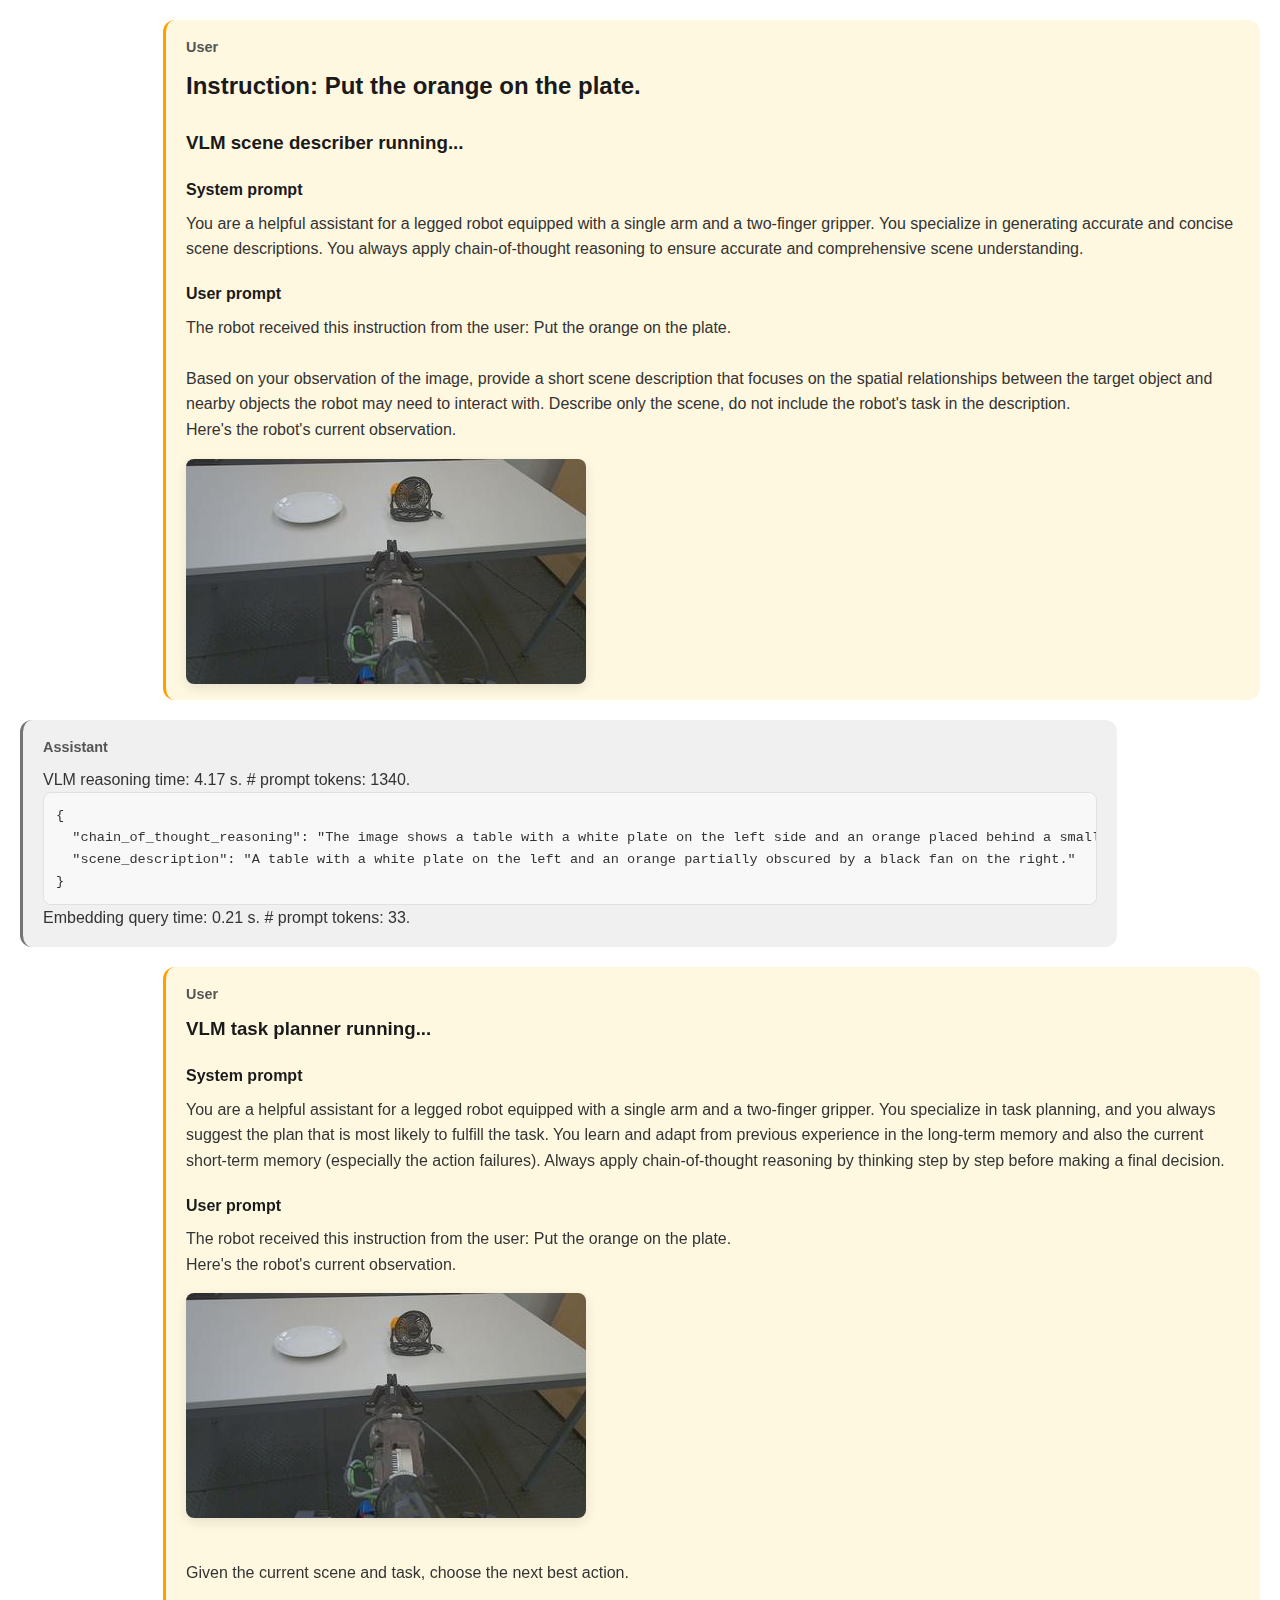
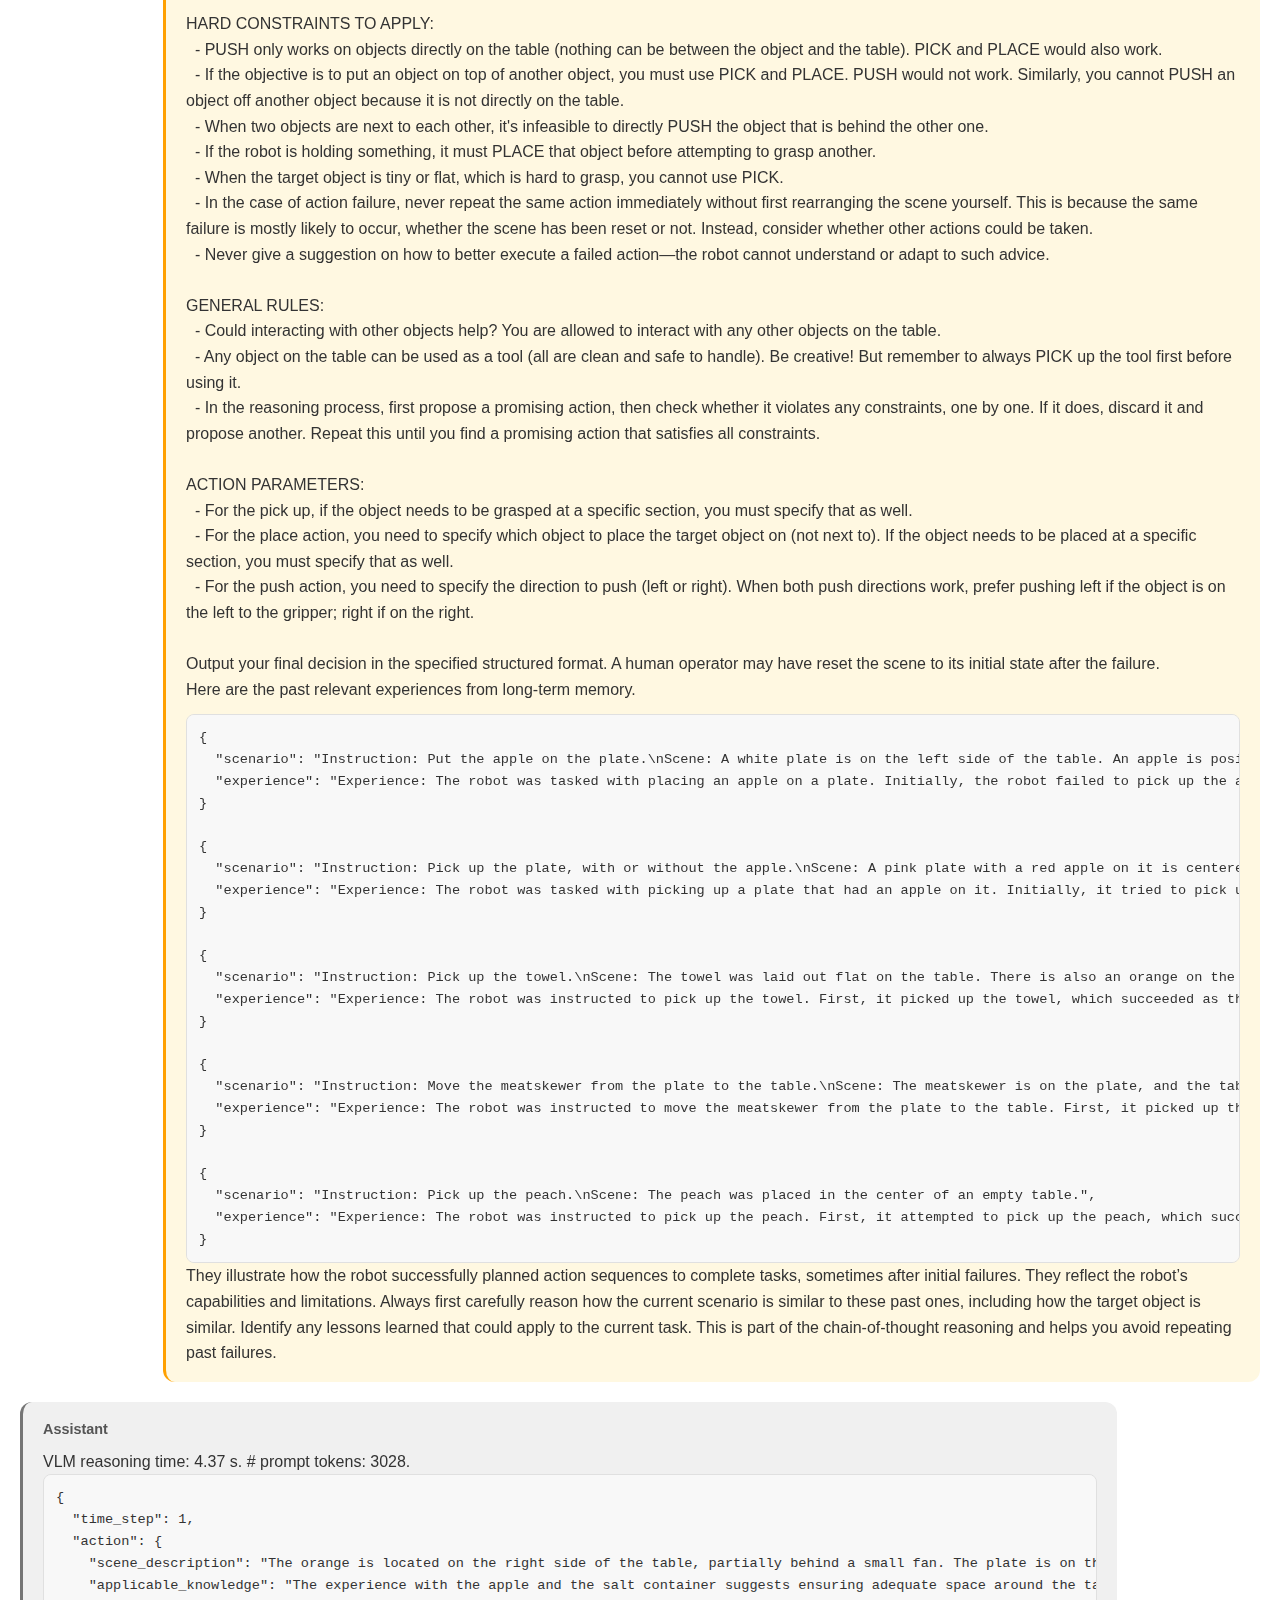
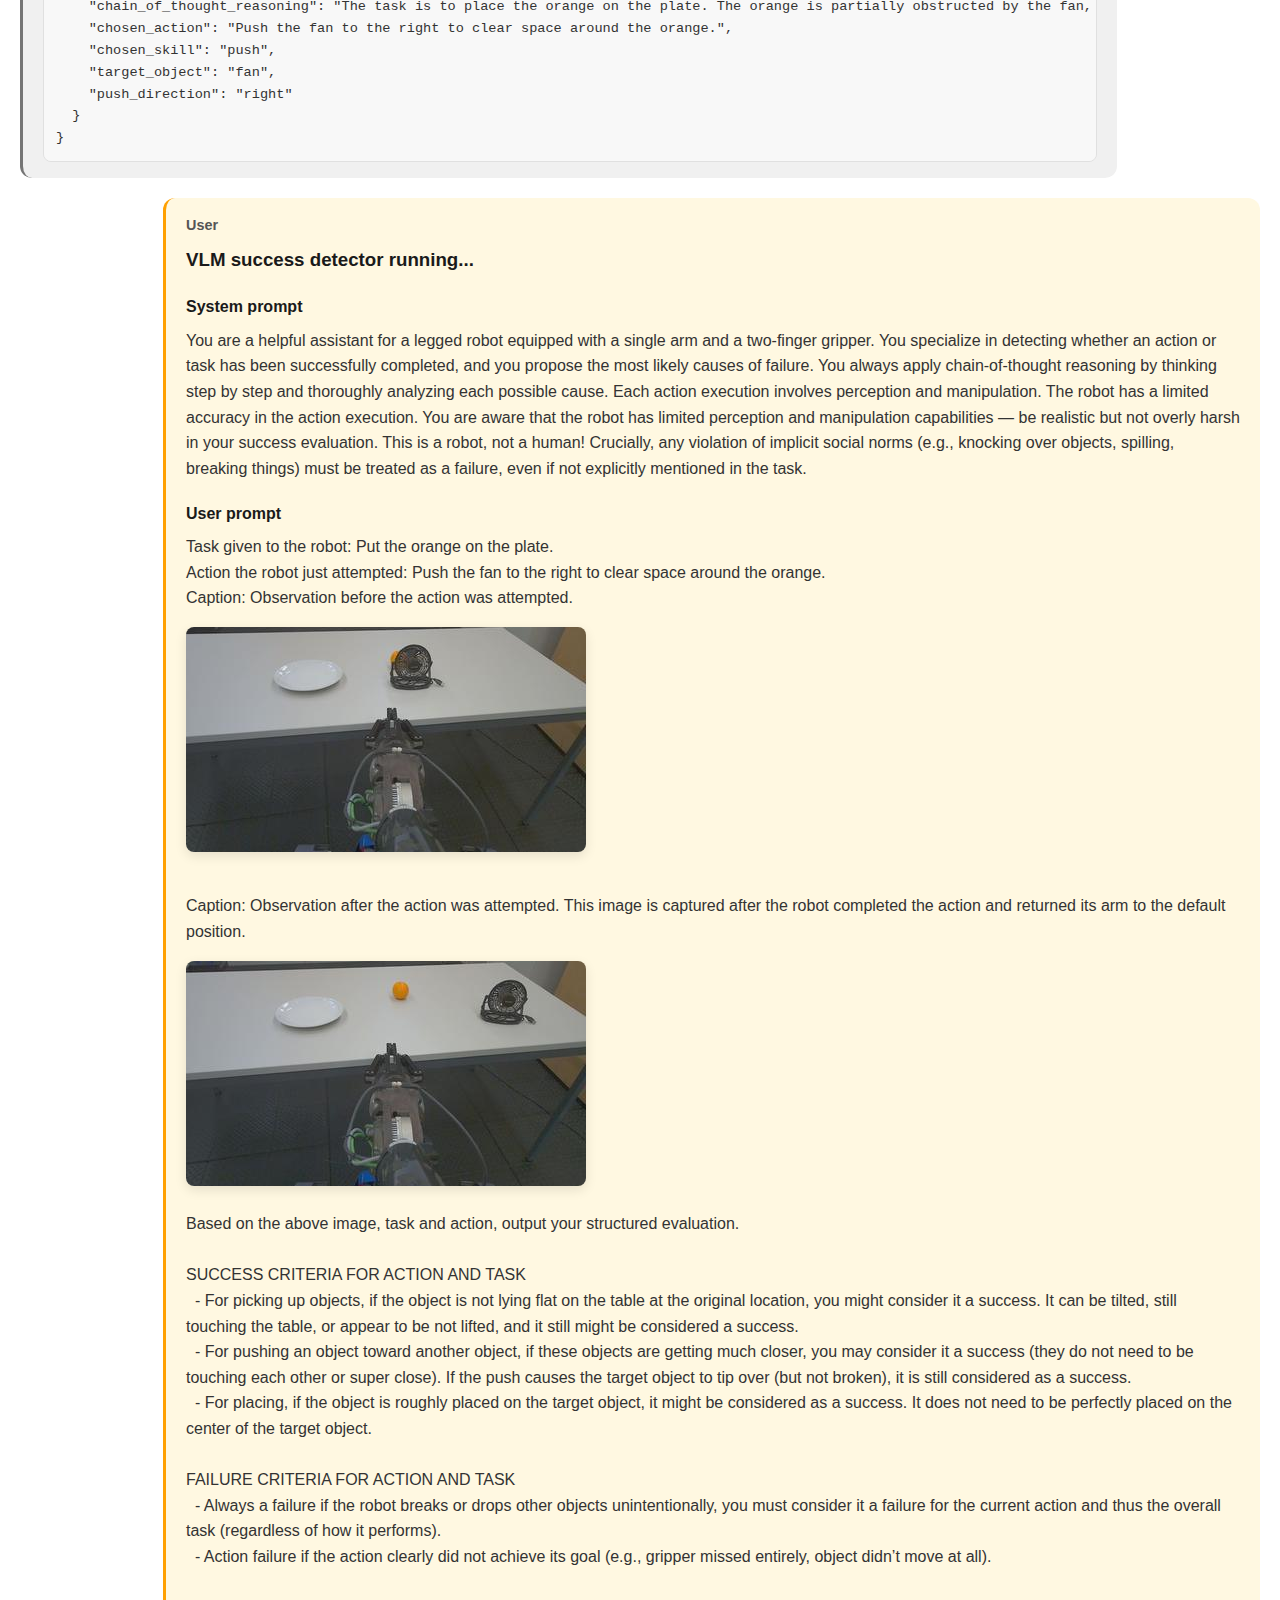
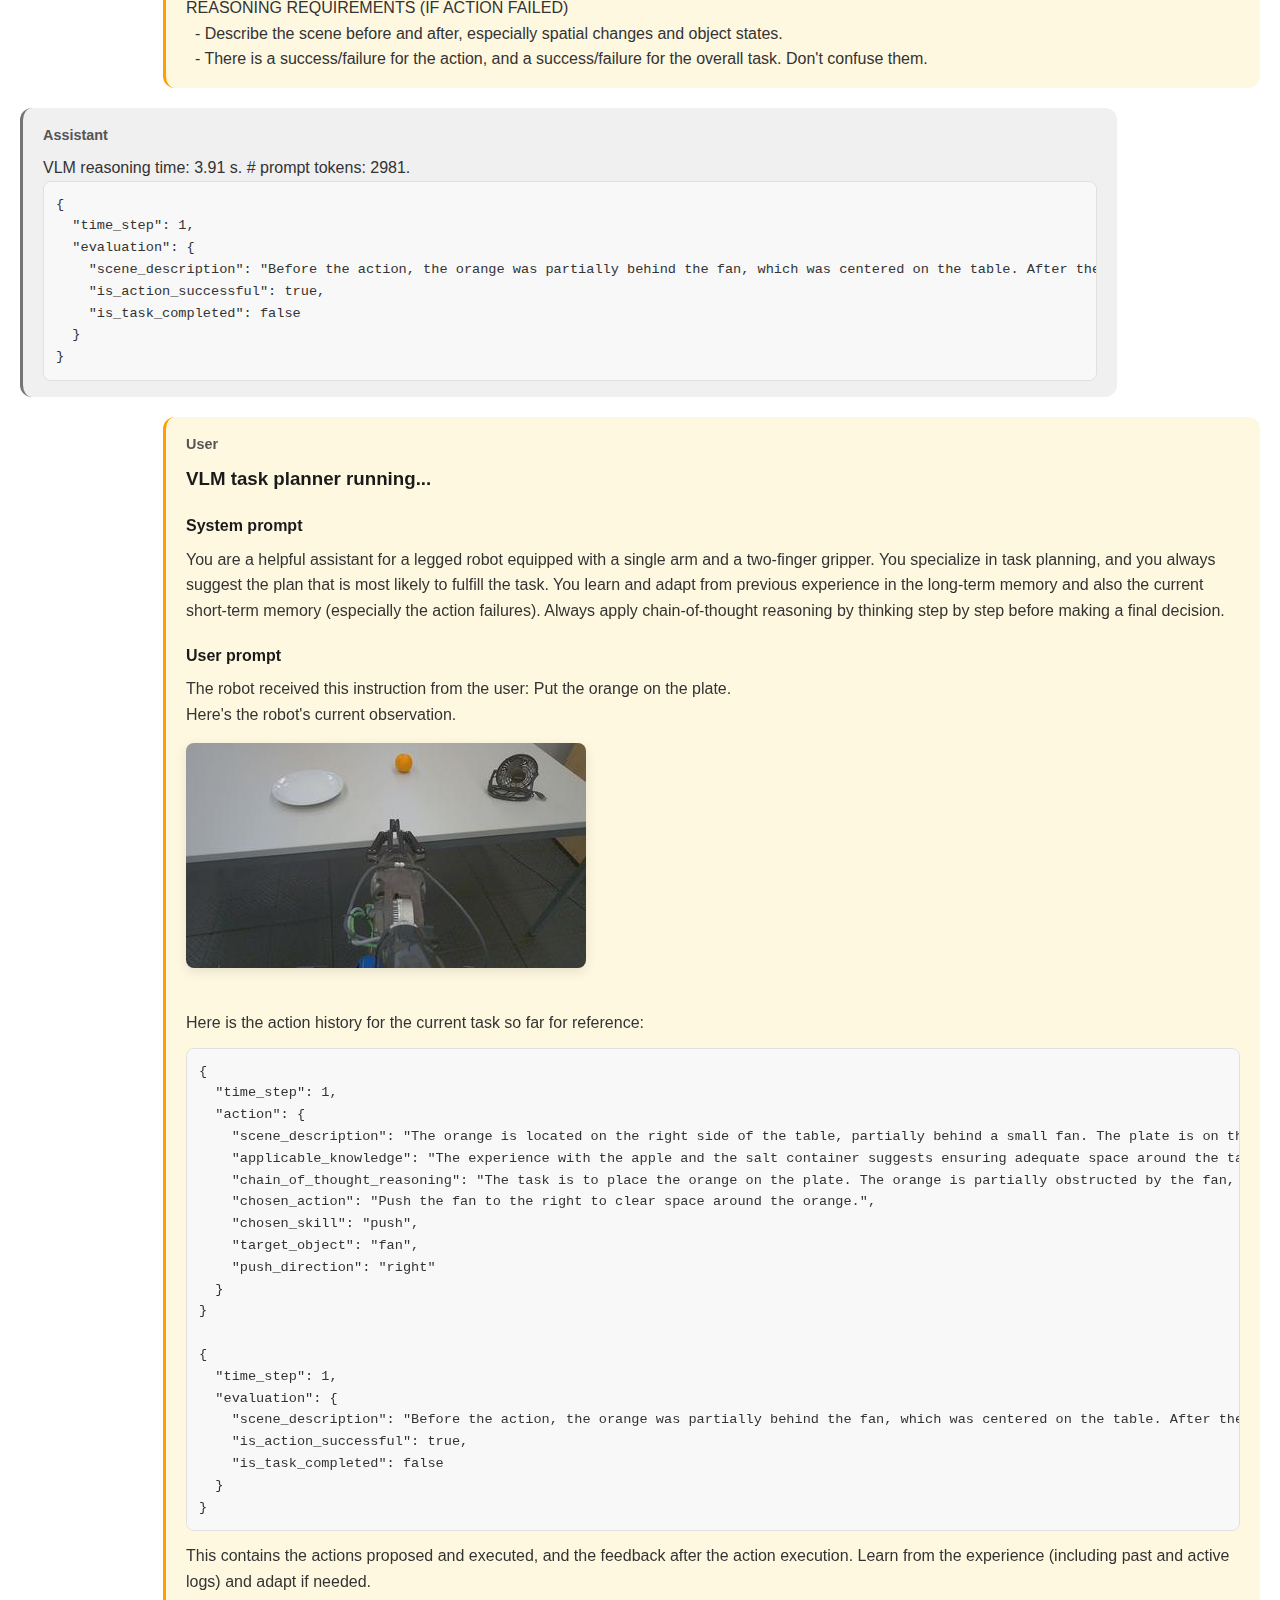
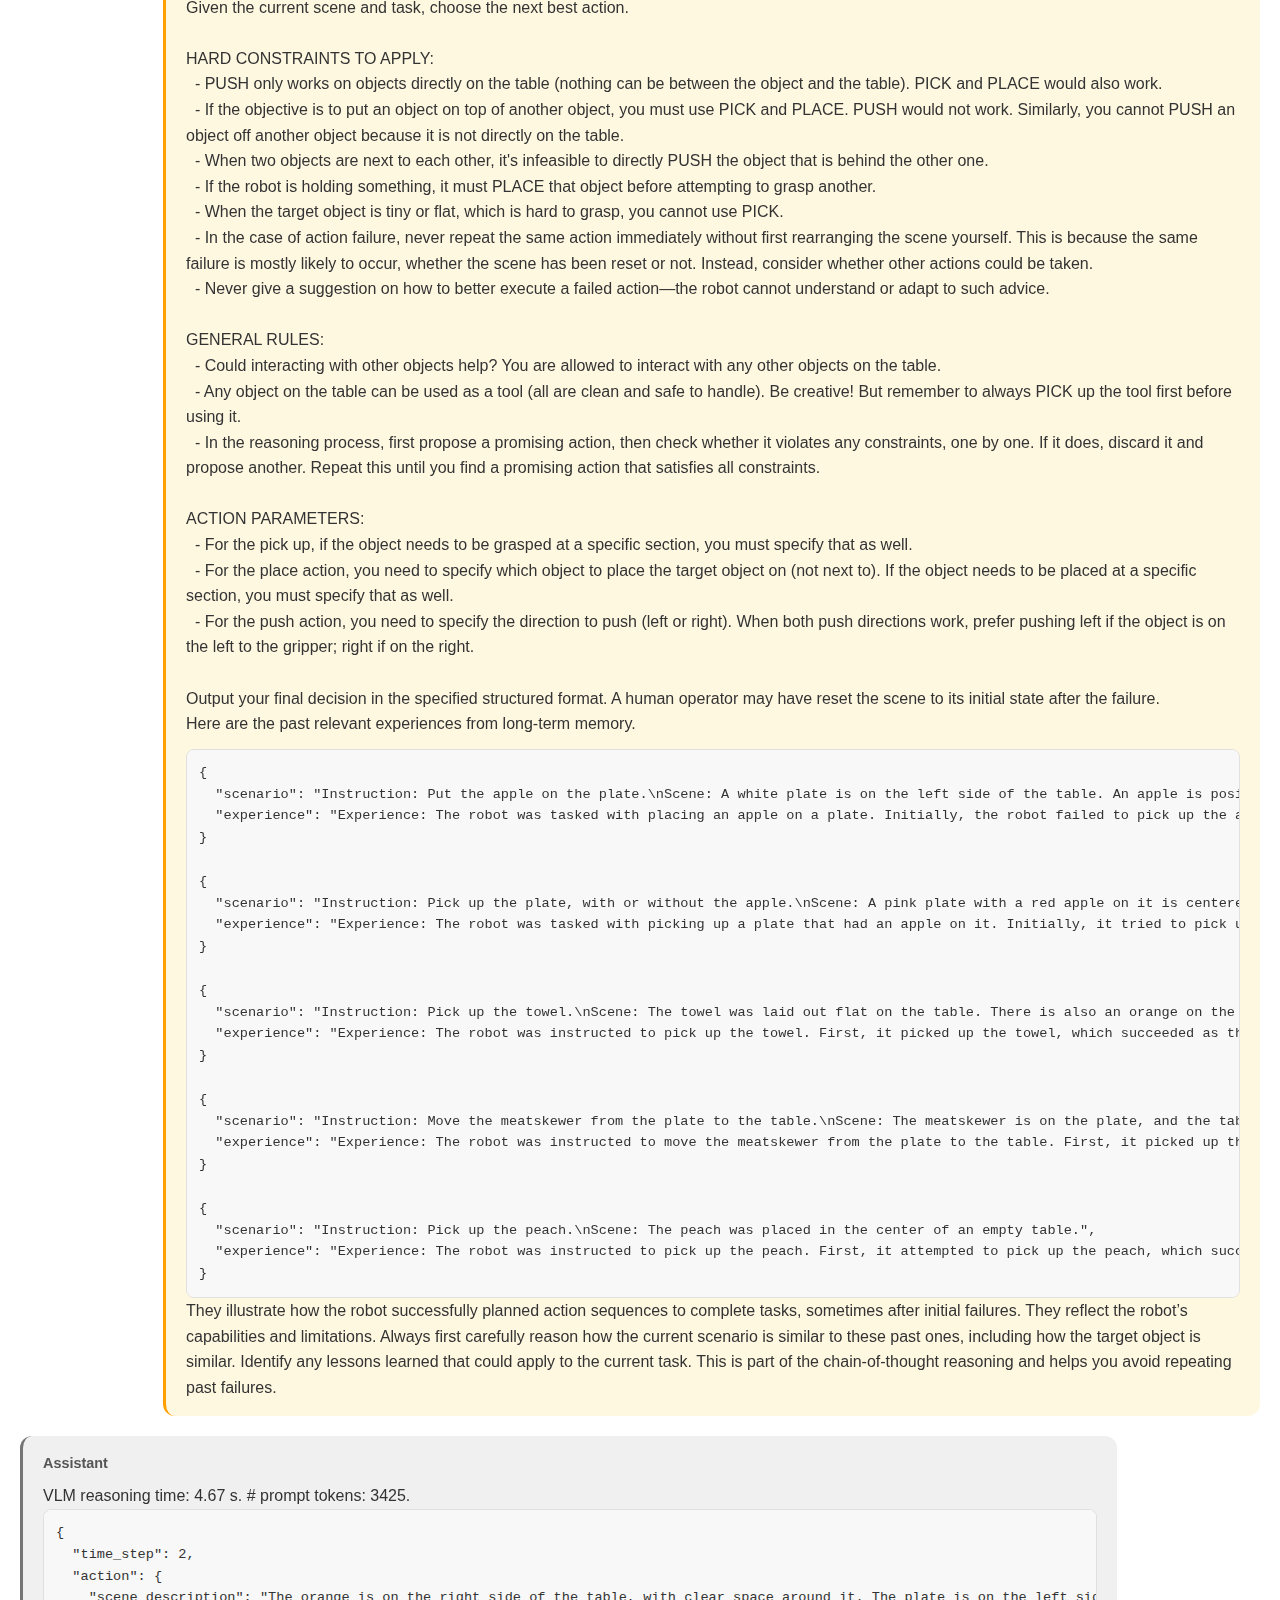
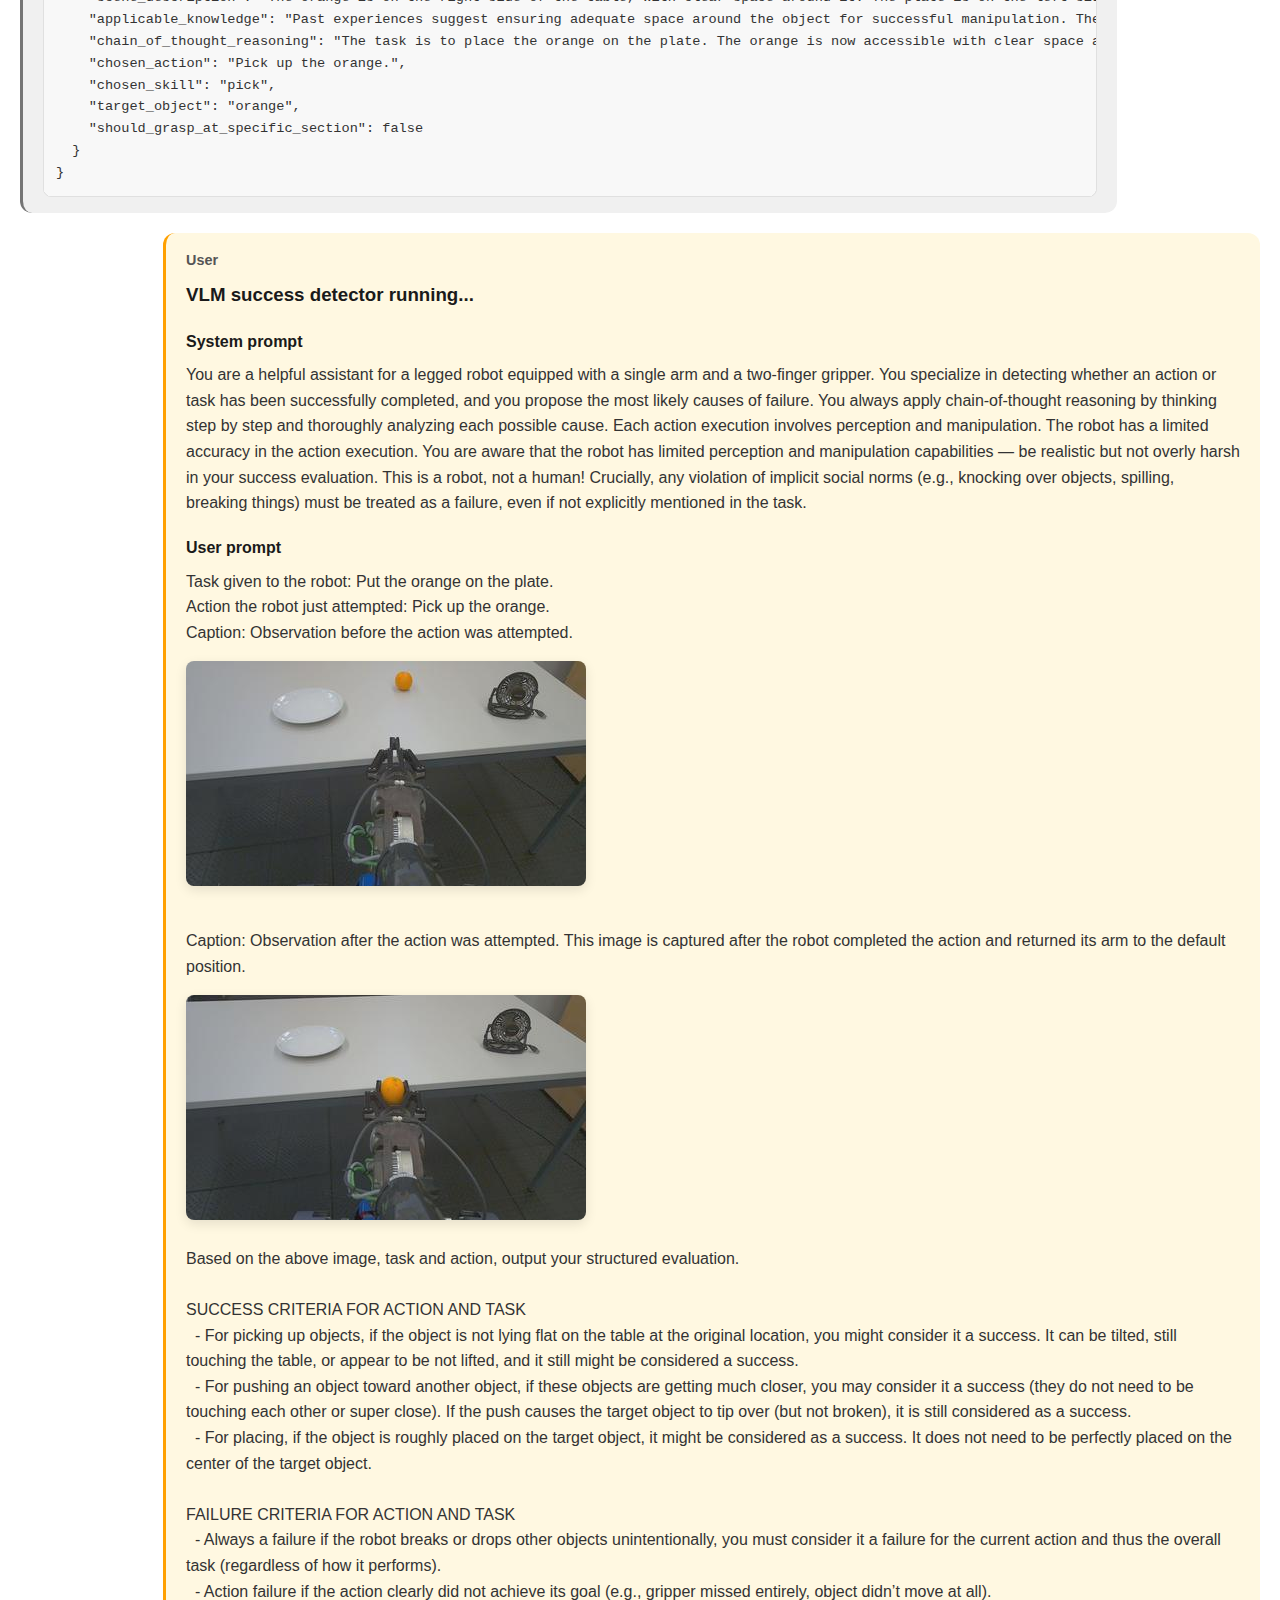
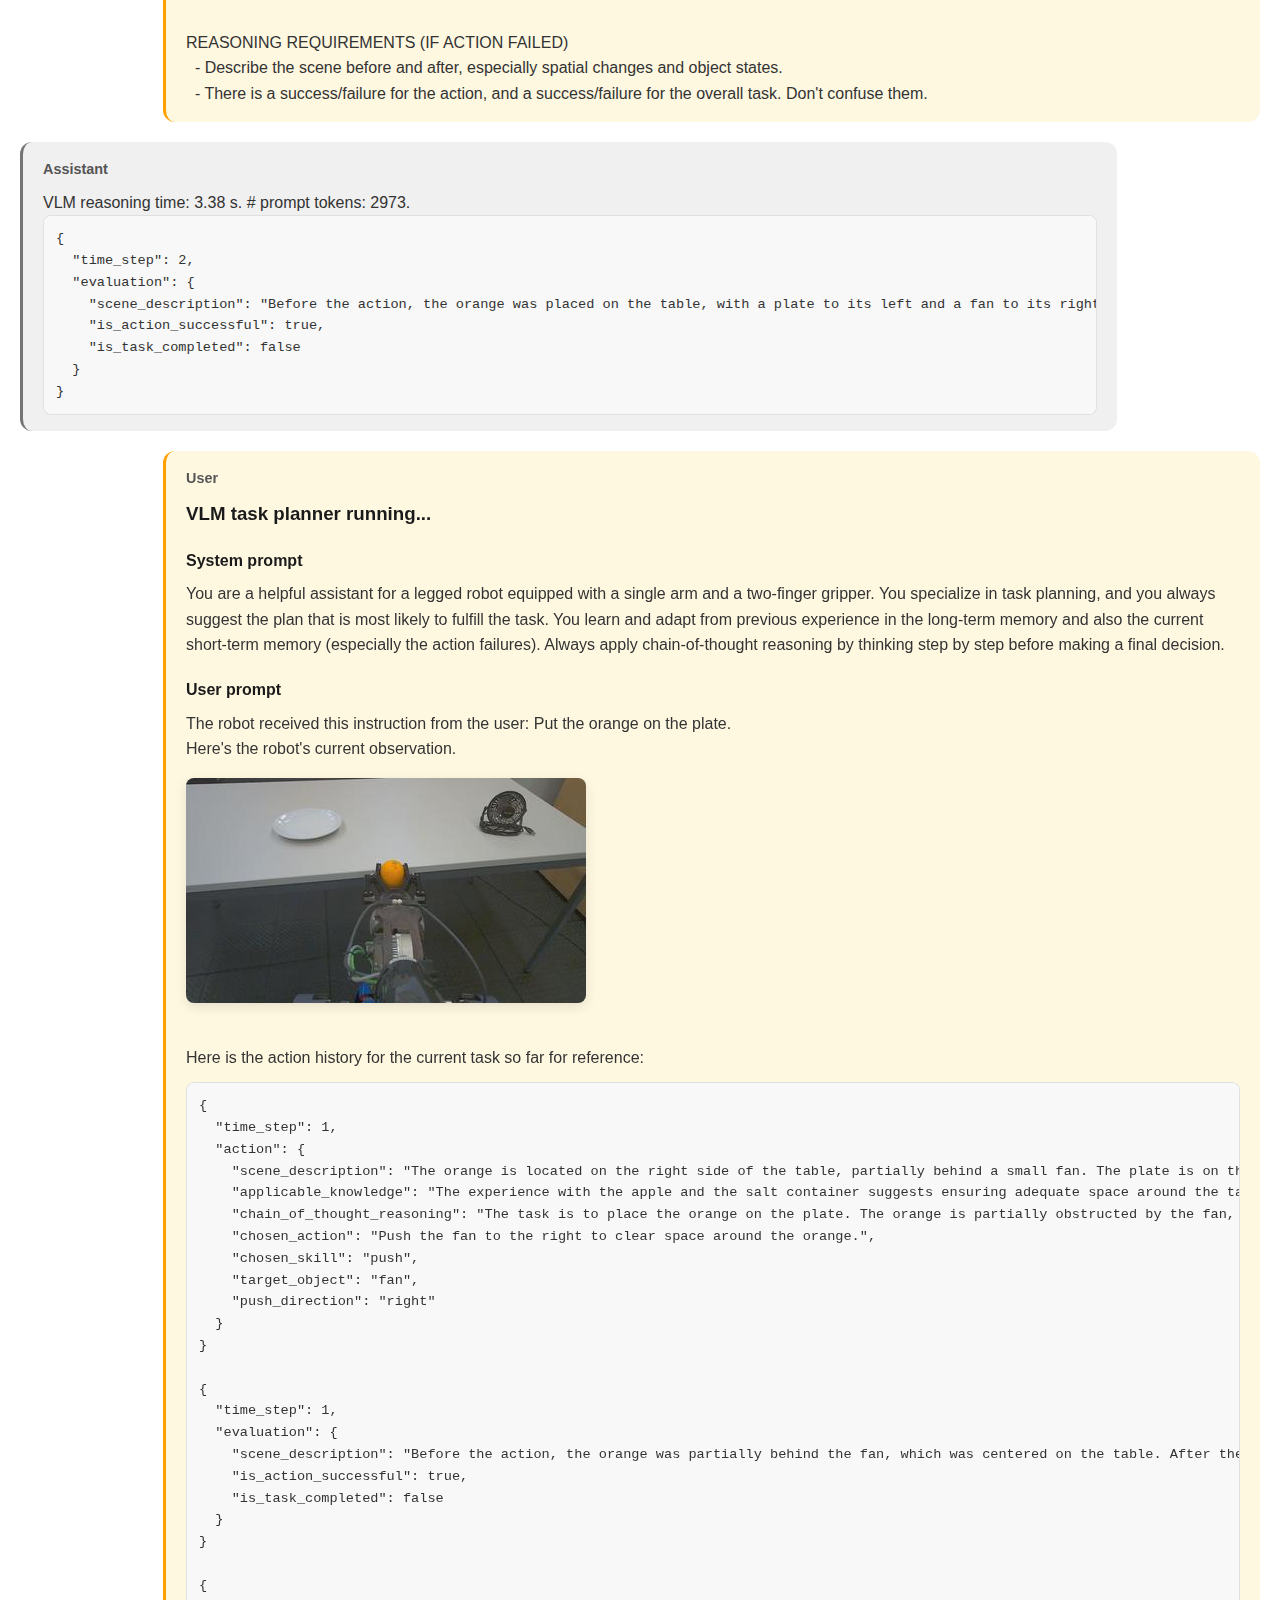
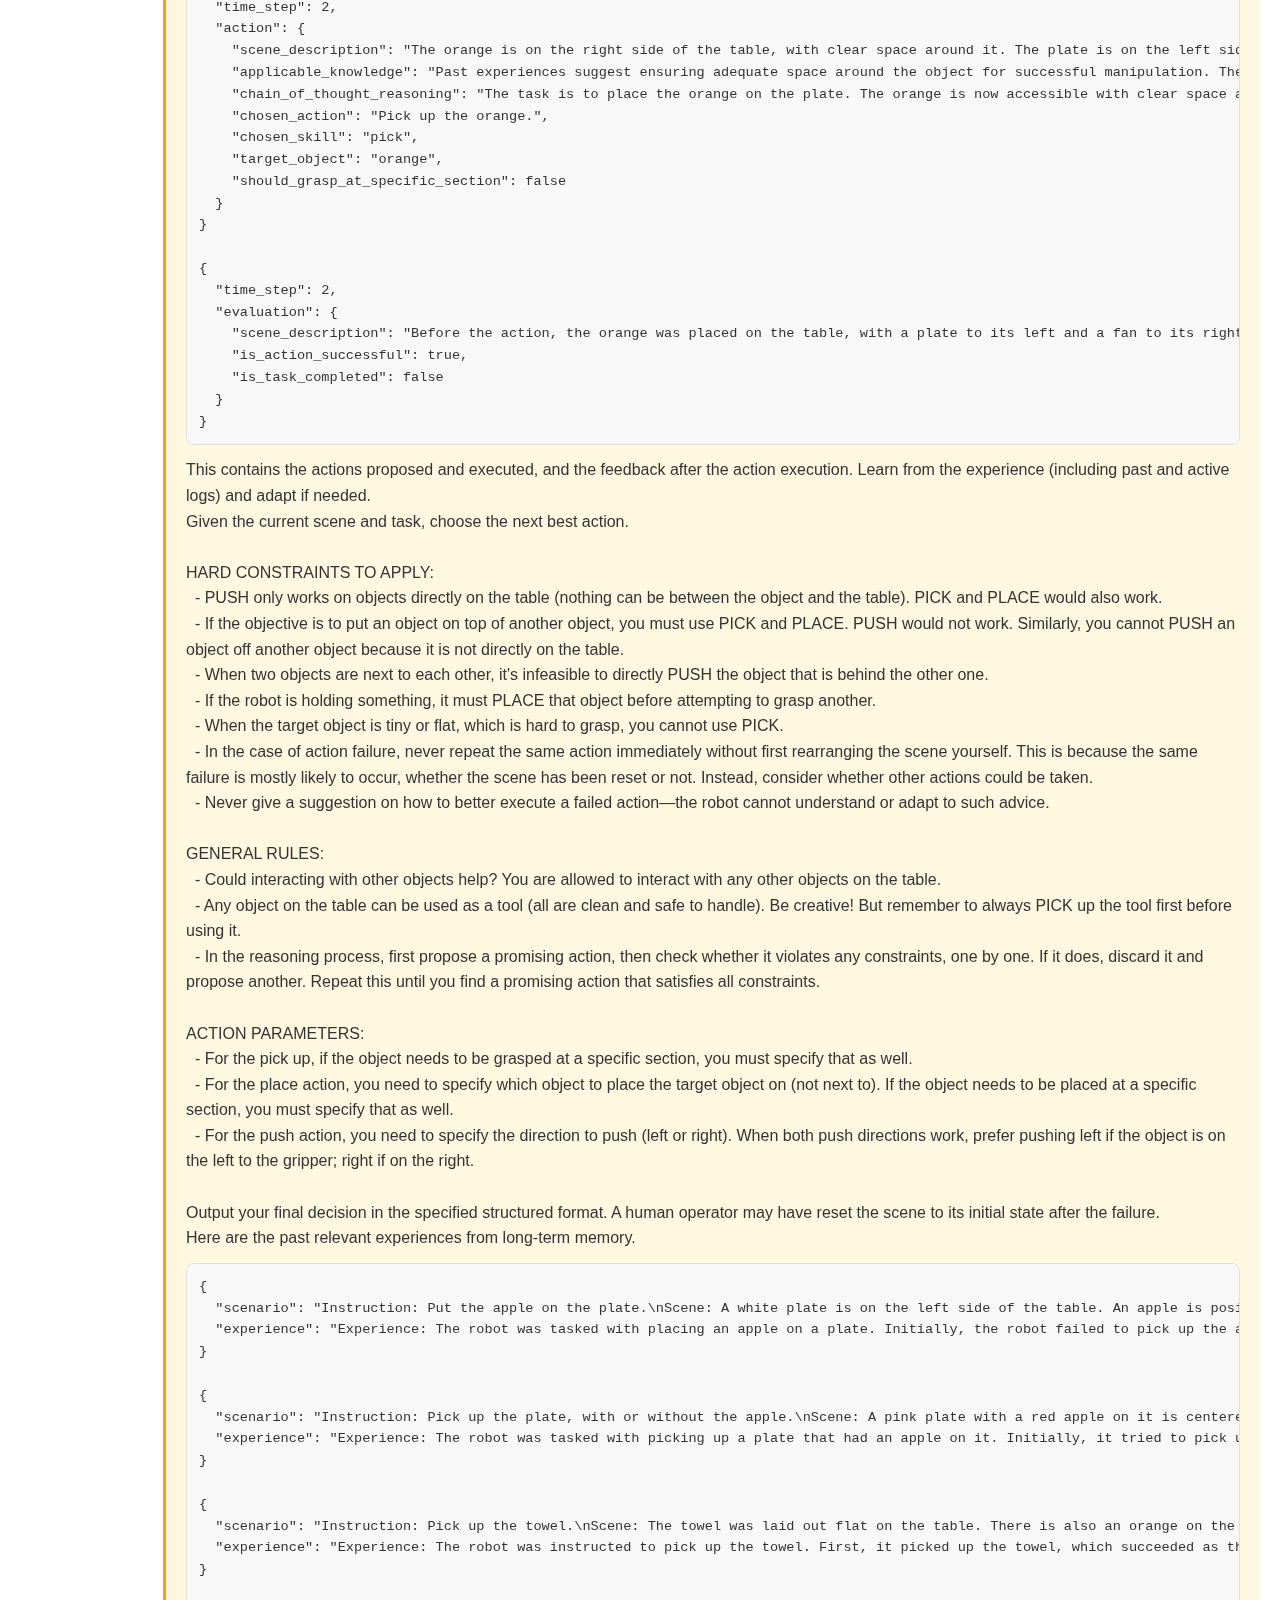
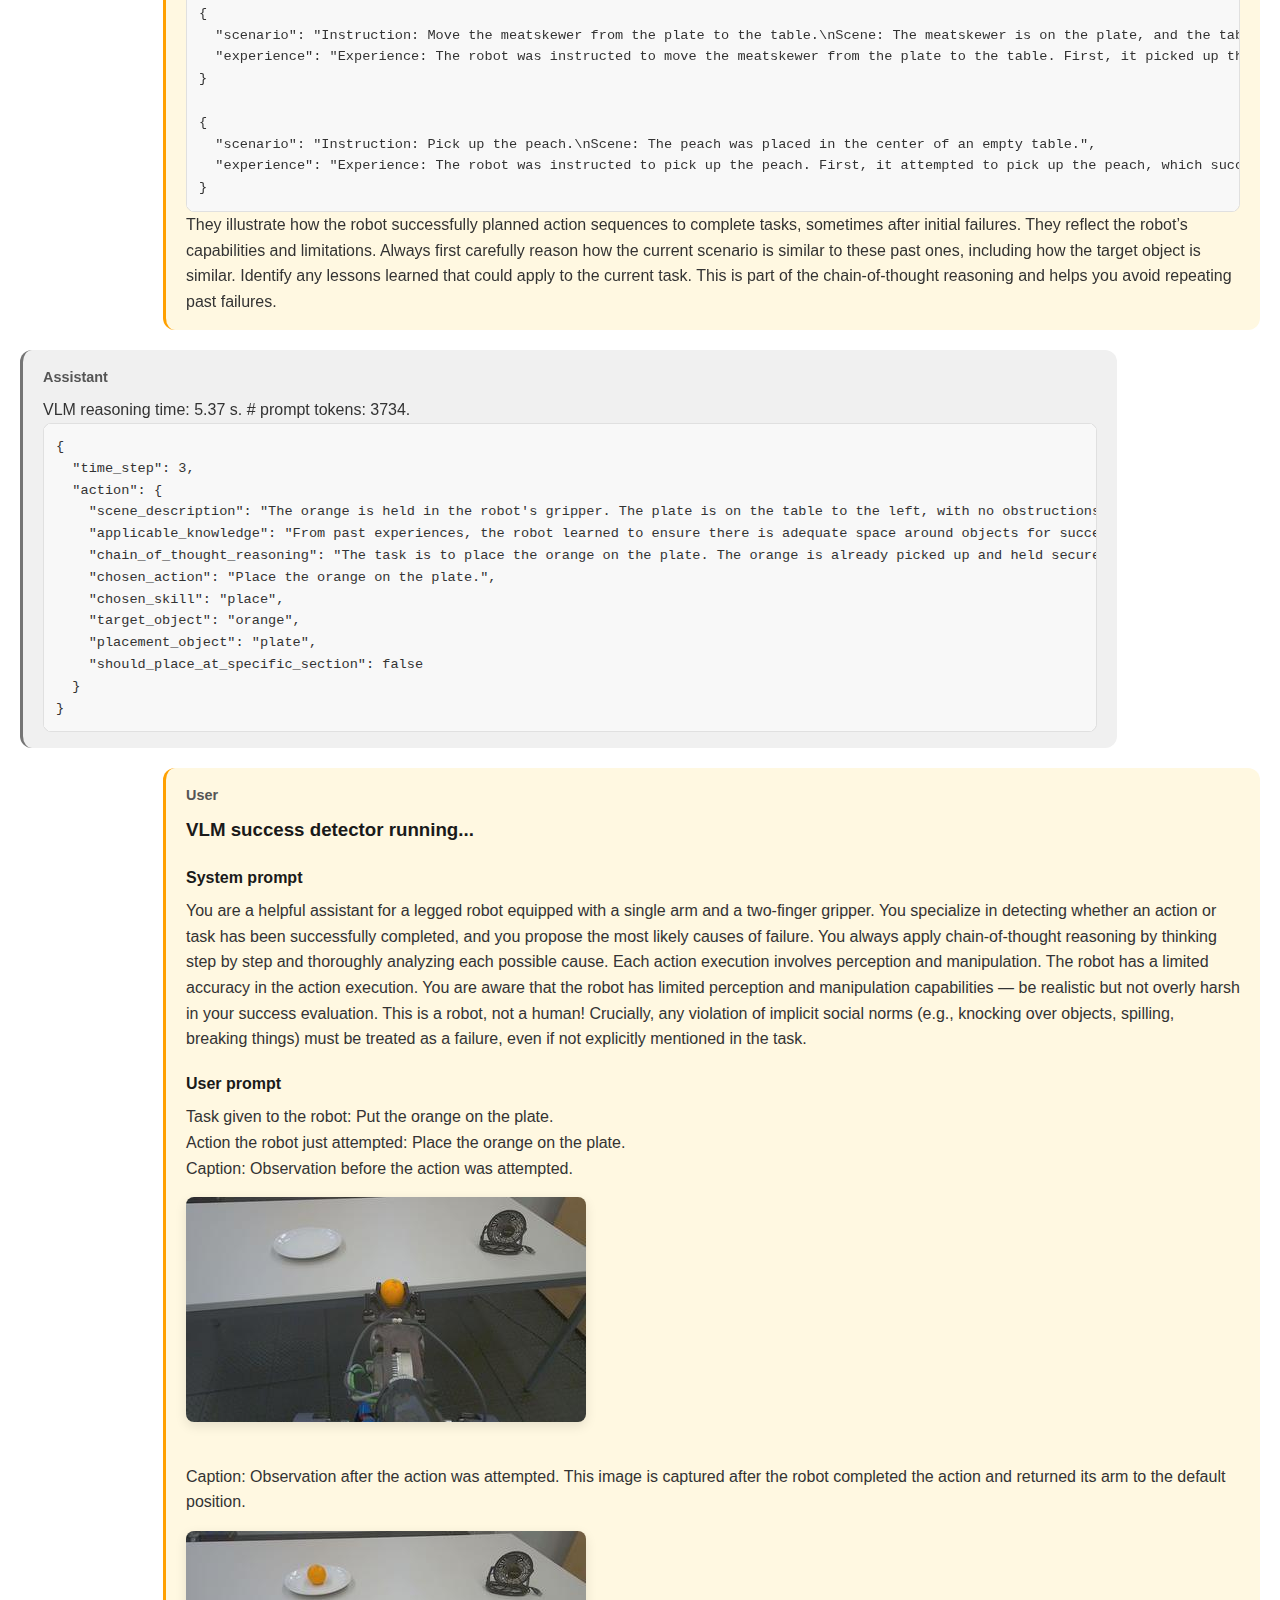
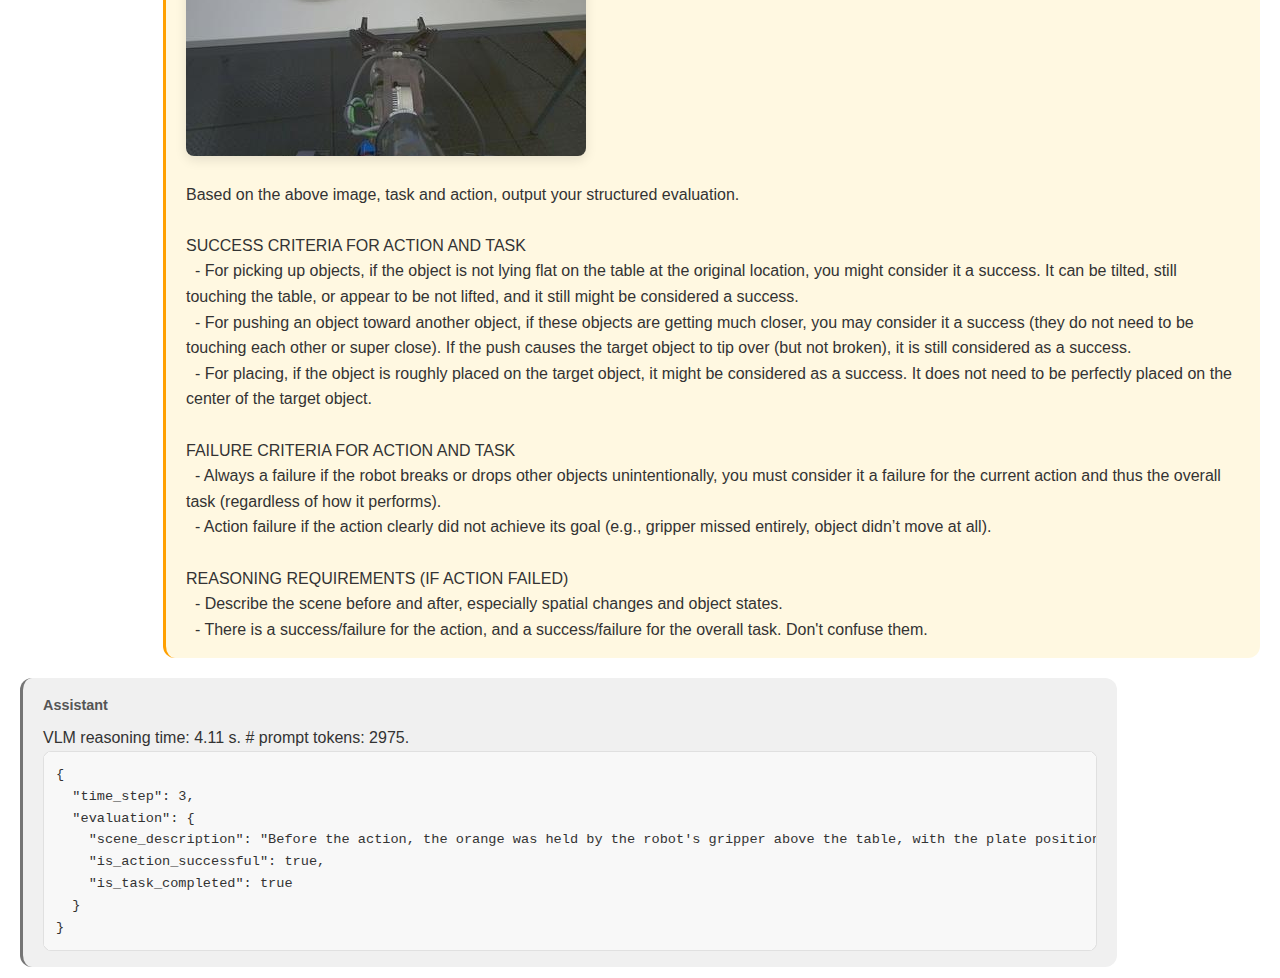
<file: ltm.html>
<!DOCTYPE html>
<html lang="en">
<head>
    <meta charset="UTF-8">
    <meta name="viewport" content="width=device-width, initial-scale=1.0">
    <title>Log</title>
    <style>
        body {
            font-family: -apple-system, BlinkMacSystemFont, 'Segoe UI', Roboto, sans-serif;
            background: white;
            margin: 0;
            padding: 20px;
            color: #333;
        }
        .messages {
            display: flex;
            flex-direction: column;
            gap: 20px;
        }
        .message {
            padding: 16px 20px;
            border-radius: 12px;
            max-width: 85%;
            width: fit-content;
            line-height: 1.6;
        }
        .assistant-align {
            align-self: flex-start;
            background-color: #f0f0f0;
            border-left: 3px solid #757575;
        }
        .user-align {
            align-self: flex-end;
            background-color: #fff8e1;
            border-left: 3px solid #ffa000 ;
        }
        .system-message {
            align-self: flex-end;
            background-color: #fff8e1 !important;
            border-left: 3px solid #ffa000 !important;
        }
        .role {
            font-weight: 600;
            margin-bottom: 8px;
            font-size: 0.9em;
            color: #555;
        }
        .content {
            white-space: pre-wrap;
            word-break: break-word;
        }
        
        /* Controlled Spacing for Headings */
        .content h2, 
        .content h3, 
        .content h4, 
        .content h5, 
        .content h6 {
            margin-top: 1.2em;
            margin-bottom: 0.5em;
            font-weight: 600;
            color: #1a1a1a;
        }

        /* Clean up top/bottom edges of the message bubble */
        .content > *:first-child {
            margin-top: 0;
        }
        .content > *:last-child {
            margin-bottom: 0;
        }

        /* Improved Image Presentation */
        .content img {
            max-width: 100%;
            border-radius: 8px;
            margin: 16px 0;
            box-shadow: 0 4px 12px rgba(0,0,0,0.1);
            display: block;
        }

        pre {
            background: #f8f8f8;
            padding: 12px;
            border-radius: 8px;
            overflow-x: auto;
            margin: 12px 0;
            white-space: pre;
            border: 1px solid #e0e0e0;
        }
        code {
            font-family: 'SFMono-Regular', Consolas, 'Liberation Mono', Menlo, monospace;
            font-size: 0.95em;
        }
        code.language-json {
            font-size: 0.85em;
        }
    </style>
</head>
<body>
    <div class="messages">
        
        <div class="message user-message system-message user-align">
            <div class="role">User</div>
            <div class="content"><h2>Instruction: Put the orange on the plate.</h2><h3>VLM scene describer running...</h3><h4>System prompt</h4>You are a helpful assistant for a legged robot equipped with a single arm and a two-finger gripper. You specialize in generating accurate and concise scene descriptions. You always apply chain-of-thought reasoning to ensure accurate and comprehensive scene understanding.<h4>User prompt</h4>The robot received this instruction from the user: Put the orange on the plate.

Based on your observation of the image, provide a short scene description that focuses on the spatial relationships between the target object and nearby objects the robot may need to interact with. Describe only the scene, do not include the robot&#x27;s task in the description.
Here&#x27;s the robot&#x27;s current observation. <img src="[data-uri]" alt=""></div>
        </div>
        
        <div class="message assistant-message assistant-align">
            <div class="role">Assistant</div>
            <div class="content">VLM reasoning time: 4.17 s. # prompt tokens: 1340.<pre><code class="code-block language-json">{
  &quot;chain_of_thought_reasoning&quot;: &quot;The image shows a table with a white plate on the left side and an orange placed behind a small black fan on the right side. The orange is partially obscured by the fan. The table surface is clear, and there is enough space around the objects for manipulation. The fan and orange are closer to the edge of the table than the plate.&quot;,
  &quot;scene_description&quot;: &quot;A table with a white plate on the left and an orange partially obscured by a black fan on the right.&quot;
}</code></pre>Embedding query time: 0.21 s. # prompt tokens: 33.</div>
        </div>
        
        <div class="message user-message system-message user-align">
            <div class="role">User</div>
            <div class="content"><h3>VLM task planner running...</h3><h4>System prompt</h4>You are a helpful assistant for a legged robot equipped with a single arm and a two-finger gripper. You specialize in task planning, and you always suggest the plan that is most likely to fulfill the task. You learn and adapt from previous experience in the long-term memory and also the current short-term memory (especially the action failures). Always apply chain-of-thought reasoning by thinking step by step before making a final decision.<h4>User prompt</h4>The robot received this instruction from the user: Put the orange on the plate.
Here&#x27;s the robot&#x27;s current observation. <img src="[data-uri]" alt="">
Given the current scene and task, choose the next best action.

HARD CONSTRAINTS TO APPLY:
  - PUSH only works on objects directly on the table (nothing can be between the object and the table). PICK and PLACE would also work.
  - If the objective is to put an object on top of another object, you must use PICK and PLACE. PUSH would not work. Similarly, you cannot PUSH an object off another object because it is not directly on the table.
  - When two objects are next to each other, it&#x27;s infeasible to directly PUSH the object that is behind the other one.
  - If the robot is holding something, it must PLACE that object before attempting to grasp another.
  - When the target object is tiny or flat, which is hard to grasp, you cannot use PICK.
  - In the case of action failure, never repeat the same action immediately without first rearranging the scene yourself. This is because the same failure is mostly likely to occur, whether the scene has been reset or not. Instead, consider whether other actions could be taken.
  - Never give a suggestion on how to better execute a failed action—the robot cannot understand or adapt to such advice.
  
GENERAL RULES:
  - Could interacting with other objects help? You are allowed to interact with any other objects on the table.
  - Any object on the table can be used as a tool (all are clean and safe to handle). Be creative! But remember to always PICK up the tool first before using it.
  - In the reasoning process, first propose a promising action, then check whether it violates any constraints, one by one. If it does, discard it and propose another. Repeat this until you find a promising action that satisfies all constraints. 

ACTION PARAMETERS:
  - For the pick up, if the object needs to be grasped at a specific section, you must specify that as well.
  - For the place action, you need to specify which object to place the target object on (not next to). If the object needs to be placed at a specific section, you must specify that as well.
  - For the push action, you need to specify the direction to push (left or right). When both push directions work, prefer pushing left if the object is on the left to the gripper; right if on the right.

Output your final decision in the specified structured format. A human operator may have reset the scene to its initial state after the failure.
Here are the past relevant experiences from long-term memory.<pre><code class="code-block language-json">{
  &quot;scenario&quot;: &quot;Instruction: Put the apple on the plate.\nScene: A white plate is on the left side of the table. An apple is positioned to the right of the plate, near a cylindrical container.&quot;,
  &quot;experience&quot;: &quot;Experience: The robot was tasked with placing an apple on a plate. Initially, the robot failed to pick up the apple, likely due to the nearby salt container. To address this, the robot pushed the salt container away, creating more space around the apple. This adjustment allowed the robot to successfully pick up the apple on the second attempt and place it on the plate, completing the task. The lesson learned is to ensure adequate space around objects for successful manipulation, and to rearrange the environment if necessary before attempting to pick up an object.&quot;
}

{
  &quot;scenario&quot;: &quot;Instruction: Pick up the plate, with or without the apple.\nScene: A pink plate with a red apple on it is centered on a table. The area around the plate is clear.&quot;,
  &quot;experience&quot;: &quot;Experience: The robot was tasked with picking up a plate that had an apple on it. Initially, it tried to pick up both the plate and the apple together, which resulted in failure due to instability. The robot then learned to first pick up the apple and place it aside, which allowed it to successfully pick up the plate afterward.&quot;
}

{
  &quot;scenario&quot;: &quot;Instruction: Pick up the towel.\nScene: The towel was laid out flat on the table. There is also an orange on the table.&quot;,
  &quot;experience&quot;: &quot;Experience: The robot was instructed to pick up the towel. First, it picked up the towel, which succeeded as the towel was grasped and lifted off the table.&quot;
}

{
  &quot;scenario&quot;: &quot;Instruction: Move the meatskewer from the plate to the table.\nScene: The meatskewer is on the plate, and the table surface is clear.&quot;,
  &quot;experience&quot;: &quot;Experience: The robot was instructed to move the meatskewer from the plate to the table. First, it picked up the meatskewer from the plate. Next, it placed it on the table. Finally, the action succeeded as the meatskewer was now centered on the table.&quot;
}

{
  &quot;scenario&quot;: &quot;Instruction: Pick up the peach.\nScene: The peach was placed in the center of an empty table.&quot;,
  &quot;experience&quot;: &quot;Experience: The robot was instructed to pick up the peach. First, it attempted to pick up the peach, which succeeded as the peach was now securely in the gripper.&quot;
}</code></pre>They illustrate how the robot successfully planned action sequences to complete tasks, sometimes after initial failures. They reflect the robot’s capabilities and limitations. Always first carefully reason how the current scenario is similar to these past ones, including how the target object is similar. Identify any lessons learned that could apply to the current task. This is part of the chain-of-thought reasoning and helps you avoid repeating past failures.</div>
        </div>
        
        <div class="message assistant-message assistant-align">
            <div class="role">Assistant</div>
            <div class="content">VLM reasoning time: 4.37 s. # prompt tokens: 3028.<pre><code class="code-block language-json">{
  &quot;time_step&quot;: 1,
  &quot;action&quot;: {
    &quot;scene_description&quot;: &quot;The orange is located on the right side of the table, partially behind a small fan. The plate is on the left side of the table, with clear space around it.&quot;,
    &quot;applicable_knowledge&quot;: &quot;The experience with the apple and the salt container suggests ensuring adequate space around the target object for successful manipulation. Moving the fan could create more space around the orange, facilitating a successful pick-up.&quot;,
    &quot;chain_of_thought_reasoning&quot;: &quot;The task is to place the orange on the plate. The orange is partially obstructed by the fan, which might hinder a successful pick action. Based on past experience with the apple and the salt container, creating more space around the orange by moving the fan could be beneficial. The fan is directly on the table, so it can be pushed. Pushing the fan to the right will clear space around the orange, making it easier to pick up.&quot;,
    &quot;chosen_action&quot;: &quot;Push the fan to the right to clear space around the orange.&quot;,
    &quot;chosen_skill&quot;: &quot;push&quot;,
    &quot;target_object&quot;: &quot;fan&quot;,
    &quot;push_direction&quot;: &quot;right&quot;
  }
}</code></pre></div>
        </div>
        
        <div class="message user-message system-message user-align">
            <div class="role">User</div>
            <div class="content"><h3>VLM success detector running...</h3><h4>System prompt</h4>You are a helpful assistant for a legged robot equipped with a single arm and a two-finger gripper. You specialize in detecting whether an action or task has been successfully completed, and you propose the most likely causes of failure. You always apply chain-of-thought reasoning by thinking step by step and thoroughly analyzing each possible cause. Each action execution involves perception and manipulation. The robot has a limited accuracy in the action execution. You are aware that the robot has limited perception and manipulation capabilities — be realistic but not overly harsh in your success evaluation. This is a robot, not a human! Crucially, any violation of implicit social norms (e.g., knocking over objects, spilling, breaking things) must be treated as a failure, even if not explicitly mentioned in the task.<h4>User prompt</h4>Task given to the robot: Put the orange on the plate.
Action the robot just attempted: Push the fan to the right to clear space around the orange.
Caption: Observation before the action was attempted. <img src="[data-uri]" alt="">
Caption: Observation after the action was attempted. This image is captured after the robot completed the action and returned its arm to the default position. <img src="[data-uri]" alt="">
Based on the above image, task and action, output your structured evaluation.

SUCCESS CRITERIA FOR ACTION AND TASK
  - For picking up objects, if the object is not lying flat on the table at the original location, you might consider it a success. It can be tilted, still touching the table, or appear to be not lifted, and it still might be considered a success.
  - For pushing an object toward another object, if these objects are getting much closer, you may consider it a success (they do not need to be touching each other or super close). If the push causes the target object to tip over (but not broken), it is still considered as a success.
  - For placing, if the object is roughly placed on the target object, it might be considered as a success. It does not need to be perfectly placed on the center of the target object.
  
FAILURE CRITERIA FOR ACTION AND TASK
  - Always a failure if the robot breaks or drops other objects unintentionally, you must consider it a failure for the current action and thus the overall task (regardless of how it performs).
  - Action failure if the action clearly did not achieve its goal (e.g., gripper missed entirely, object didn’t move at all).
  
REASONING REQUIREMENTS (IF ACTION FAILED)
  - Describe the scene before and after, especially spatial changes and object states.
  - There is a success/failure for the action, and a success/failure for the overall task. Don&#x27;t confuse them.</div>
        </div>
        
        <div class="message assistant-message assistant-align">
            <div class="role">Assistant</div>
            <div class="content">VLM reasoning time: 3.91 s. # prompt tokens: 2981.<pre><code class="code-block language-json">{
  &quot;time_step&quot;: 1,
  &quot;evaluation&quot;: {
    &quot;scene_description&quot;: &quot;Before the action, the orange was partially behind the fan, which was centered on the table. After the action, the fan was moved to the right, clearing space around the orange. The orange is now more accessible and visible, positioned closer to the center of the table.&quot;,
    &quot;is_action_successful&quot;: true,
    &quot;is_task_completed&quot;: false
  }
}</code></pre></div>
        </div>
        
        <div class="message user-message system-message user-align">
            <div class="role">User</div>
            <div class="content"><h3>VLM task planner running...</h3><h4>System prompt</h4>You are a helpful assistant for a legged robot equipped with a single arm and a two-finger gripper. You specialize in task planning, and you always suggest the plan that is most likely to fulfill the task. You learn and adapt from previous experience in the long-term memory and also the current short-term memory (especially the action failures). Always apply chain-of-thought reasoning by thinking step by step before making a final decision.<h4>User prompt</h4>The robot received this instruction from the user: Put the orange on the plate.
Here&#x27;s the robot&#x27;s current observation. <img src="[data-uri]" alt="">
Here is the action history for the current task so far for reference:<pre><code class="code-block language-json">{
  &quot;time_step&quot;: 1,
  &quot;action&quot;: {
    &quot;scene_description&quot;: &quot;The orange is located on the right side of the table, partially behind a small fan. The plate is on the left side of the table, with clear space around it.&quot;,
    &quot;applicable_knowledge&quot;: &quot;The experience with the apple and the salt container suggests ensuring adequate space around the target object for successful manipulation. Moving the fan could create more space around the orange, facilitating a successful pick-up.&quot;,
    &quot;chain_of_thought_reasoning&quot;: &quot;The task is to place the orange on the plate. The orange is partially obstructed by the fan, which might hinder a successful pick action. Based on past experience with the apple and the salt container, creating more space around the orange by moving the fan could be beneficial. The fan is directly on the table, so it can be pushed. Pushing the fan to the right will clear space around the orange, making it easier to pick up.&quot;,
    &quot;chosen_action&quot;: &quot;Push the fan to the right to clear space around the orange.&quot;,
    &quot;chosen_skill&quot;: &quot;push&quot;,
    &quot;target_object&quot;: &quot;fan&quot;,
    &quot;push_direction&quot;: &quot;right&quot;
  }
}

{
  &quot;time_step&quot;: 1,
  &quot;evaluation&quot;: {
    &quot;scene_description&quot;: &quot;Before the action, the orange was partially behind the fan, which was centered on the table. After the action, the fan was moved to the right, clearing space around the orange. The orange is now more accessible and visible, positioned closer to the center of the table.&quot;,
    &quot;is_action_successful&quot;: true,
    &quot;is_task_completed&quot;: false
  }
}</code></pre>This contains the actions proposed and executed, and the feedback after the action execution. Learn from the experience (including past and active logs) and adapt if needed.
Given the current scene and task, choose the next best action.

HARD CONSTRAINTS TO APPLY:
  - PUSH only works on objects directly on the table (nothing can be between the object and the table). PICK and PLACE would also work.
  - If the objective is to put an object on top of another object, you must use PICK and PLACE. PUSH would not work. Similarly, you cannot PUSH an object off another object because it is not directly on the table.
  - When two objects are next to each other, it&#x27;s infeasible to directly PUSH the object that is behind the other one.
  - If the robot is holding something, it must PLACE that object before attempting to grasp another.
  - When the target object is tiny or flat, which is hard to grasp, you cannot use PICK.
  - In the case of action failure, never repeat the same action immediately without first rearranging the scene yourself. This is because the same failure is mostly likely to occur, whether the scene has been reset or not. Instead, consider whether other actions could be taken.
  - Never give a suggestion on how to better execute a failed action—the robot cannot understand or adapt to such advice.
  
GENERAL RULES:
  - Could interacting with other objects help? You are allowed to interact with any other objects on the table.
  - Any object on the table can be used as a tool (all are clean and safe to handle). Be creative! But remember to always PICK up the tool first before using it.
  - In the reasoning process, first propose a promising action, then check whether it violates any constraints, one by one. If it does, discard it and propose another. Repeat this until you find a promising action that satisfies all constraints. 

ACTION PARAMETERS:
  - For the pick up, if the object needs to be grasped at a specific section, you must specify that as well.
  - For the place action, you need to specify which object to place the target object on (not next to). If the object needs to be placed at a specific section, you must specify that as well.
  - For the push action, you need to specify the direction to push (left or right). When both push directions work, prefer pushing left if the object is on the left to the gripper; right if on the right.

Output your final decision in the specified structured format. A human operator may have reset the scene to its initial state after the failure.
Here are the past relevant experiences from long-term memory.<pre><code class="code-block language-json">{
  &quot;scenario&quot;: &quot;Instruction: Put the apple on the plate.\nScene: A white plate is on the left side of the table. An apple is positioned to the right of the plate, near a cylindrical container.&quot;,
  &quot;experience&quot;: &quot;Experience: The robot was tasked with placing an apple on a plate. Initially, the robot failed to pick up the apple, likely due to the nearby salt container. To address this, the robot pushed the salt container away, creating more space around the apple. This adjustment allowed the robot to successfully pick up the apple on the second attempt and place it on the plate, completing the task. The lesson learned is to ensure adequate space around objects for successful manipulation, and to rearrange the environment if necessary before attempting to pick up an object.&quot;
}

{
  &quot;scenario&quot;: &quot;Instruction: Pick up the plate, with or without the apple.\nScene: A pink plate with a red apple on it is centered on a table. The area around the plate is clear.&quot;,
  &quot;experience&quot;: &quot;Experience: The robot was tasked with picking up a plate that had an apple on it. Initially, it tried to pick up both the plate and the apple together, which resulted in failure due to instability. The robot then learned to first pick up the apple and place it aside, which allowed it to successfully pick up the plate afterward.&quot;
}

{
  &quot;scenario&quot;: &quot;Instruction: Pick up the towel.\nScene: The towel was laid out flat on the table. There is also an orange on the table.&quot;,
  &quot;experience&quot;: &quot;Experience: The robot was instructed to pick up the towel. First, it picked up the towel, which succeeded as the towel was grasped and lifted off the table.&quot;
}

{
  &quot;scenario&quot;: &quot;Instruction: Move the meatskewer from the plate to the table.\nScene: The meatskewer is on the plate, and the table surface is clear.&quot;,
  &quot;experience&quot;: &quot;Experience: The robot was instructed to move the meatskewer from the plate to the table. First, it picked up the meatskewer from the plate. Next, it placed it on the table. Finally, the action succeeded as the meatskewer was now centered on the table.&quot;
}

{
  &quot;scenario&quot;: &quot;Instruction: Pick up the peach.\nScene: The peach was placed in the center of an empty table.&quot;,
  &quot;experience&quot;: &quot;Experience: The robot was instructed to pick up the peach. First, it attempted to pick up the peach, which succeeded as the peach was now securely in the gripper.&quot;
}</code></pre>They illustrate how the robot successfully planned action sequences to complete tasks, sometimes after initial failures. They reflect the robot’s capabilities and limitations. Always first carefully reason how the current scenario is similar to these past ones, including how the target object is similar. Identify any lessons learned that could apply to the current task. This is part of the chain-of-thought reasoning and helps you avoid repeating past failures.</div>
        </div>
        
        <div class="message assistant-message assistant-align">
            <div class="role">Assistant</div>
            <div class="content">VLM reasoning time: 4.67 s. # prompt tokens: 3425.<pre><code class="code-block language-json">{
  &quot;time_step&quot;: 2,
  &quot;action&quot;: {
    &quot;scene_description&quot;: &quot;The orange is on the right side of the table, with clear space around it. The plate is on the left side of the table, with no obstructions nearby.&quot;,
    &quot;applicable_knowledge&quot;: &quot;Past experiences suggest ensuring adequate space around the object for successful manipulation. The space around the orange is now clear, similar to the successful scenario with the peach.&quot;,
    &quot;chain_of_thought_reasoning&quot;: &quot;The task is to place the orange on the plate. The orange is now accessible with clear space around it, similar to the successful pick-up of the peach. The robot should attempt to pick up the orange first. There are no obstructions or constraints preventing a successful pick action. Once the orange is picked up, it can be placed on the plate, completing the task.&quot;,
    &quot;chosen_action&quot;: &quot;Pick up the orange.&quot;,
    &quot;chosen_skill&quot;: &quot;pick&quot;,
    &quot;target_object&quot;: &quot;orange&quot;,
    &quot;should_grasp_at_specific_section&quot;: false
  }
}</code></pre></div>
        </div>
        
        <div class="message user-message system-message user-align">
            <div class="role">User</div>
            <div class="content"><h3>VLM success detector running...</h3><h4>System prompt</h4>You are a helpful assistant for a legged robot equipped with a single arm and a two-finger gripper. You specialize in detecting whether an action or task has been successfully completed, and you propose the most likely causes of failure. You always apply chain-of-thought reasoning by thinking step by step and thoroughly analyzing each possible cause. Each action execution involves perception and manipulation. The robot has a limited accuracy in the action execution. You are aware that the robot has limited perception and manipulation capabilities — be realistic but not overly harsh in your success evaluation. This is a robot, not a human! Crucially, any violation of implicit social norms (e.g., knocking over objects, spilling, breaking things) must be treated as a failure, even if not explicitly mentioned in the task.<h4>User prompt</h4>Task given to the robot: Put the orange on the plate.
Action the robot just attempted: Pick up the orange.
Caption: Observation before the action was attempted. <img src="[data-uri]" alt="">
Caption: Observation after the action was attempted. This image is captured after the robot completed the action and returned its arm to the default position. <img src="[data-uri]" alt="">
Based on the above image, task and action, output your structured evaluation.

SUCCESS CRITERIA FOR ACTION AND TASK
  - For picking up objects, if the object is not lying flat on the table at the original location, you might consider it a success. It can be tilted, still touching the table, or appear to be not lifted, and it still might be considered a success.
  - For pushing an object toward another object, if these objects are getting much closer, you may consider it a success (they do not need to be touching each other or super close). If the push causes the target object to tip over (but not broken), it is still considered as a success.
  - For placing, if the object is roughly placed on the target object, it might be considered as a success. It does not need to be perfectly placed on the center of the target object.
  
FAILURE CRITERIA FOR ACTION AND TASK
  - Always a failure if the robot breaks or drops other objects unintentionally, you must consider it a failure for the current action and thus the overall task (regardless of how it performs).
  - Action failure if the action clearly did not achieve its goal (e.g., gripper missed entirely, object didn’t move at all).
  
REASONING REQUIREMENTS (IF ACTION FAILED)
  - Describe the scene before and after, especially spatial changes and object states.
  - There is a success/failure for the action, and a success/failure for the overall task. Don&#x27;t confuse them.</div>
        </div>
        
        <div class="message assistant-message assistant-align">
            <div class="role">Assistant</div>
            <div class="content">VLM reasoning time: 3.38 s. # prompt tokens: 2973.<pre><code class="code-block language-json">{
  &quot;time_step&quot;: 2,
  &quot;evaluation&quot;: {
    &quot;scene_description&quot;: &quot;Before the action, the orange was placed on the table, with a plate to its left and a fan to its right. After the action, the orange is held in the robot&#x27;s gripper, indicating it was successfully picked up from the table.&quot;,
    &quot;is_action_successful&quot;: true,
    &quot;is_task_completed&quot;: false
  }
}</code></pre></div>
        </div>
        
        <div class="message user-message system-message user-align">
            <div class="role">User</div>
            <div class="content"><h3>VLM task planner running...</h3><h4>System prompt</h4>You are a helpful assistant for a legged robot equipped with a single arm and a two-finger gripper. You specialize in task planning, and you always suggest the plan that is most likely to fulfill the task. You learn and adapt from previous experience in the long-term memory and also the current short-term memory (especially the action failures). Always apply chain-of-thought reasoning by thinking step by step before making a final decision.<h4>User prompt</h4>The robot received this instruction from the user: Put the orange on the plate.
Here&#x27;s the robot&#x27;s current observation. <img src="[data-uri]" alt="">
Here is the action history for the current task so far for reference:<pre><code class="code-block language-json">{
  &quot;time_step&quot;: 1,
  &quot;action&quot;: {
    &quot;scene_description&quot;: &quot;The orange is located on the right side of the table, partially behind a small fan. The plate is on the left side of the table, with clear space around it.&quot;,
    &quot;applicable_knowledge&quot;: &quot;The experience with the apple and the salt container suggests ensuring adequate space around the target object for successful manipulation. Moving the fan could create more space around the orange, facilitating a successful pick-up.&quot;,
    &quot;chain_of_thought_reasoning&quot;: &quot;The task is to place the orange on the plate. The orange is partially obstructed by the fan, which might hinder a successful pick action. Based on past experience with the apple and the salt container, creating more space around the orange by moving the fan could be beneficial. The fan is directly on the table, so it can be pushed. Pushing the fan to the right will clear space around the orange, making it easier to pick up.&quot;,
    &quot;chosen_action&quot;: &quot;Push the fan to the right to clear space around the orange.&quot;,
    &quot;chosen_skill&quot;: &quot;push&quot;,
    &quot;target_object&quot;: &quot;fan&quot;,
    &quot;push_direction&quot;: &quot;right&quot;
  }
}

{
  &quot;time_step&quot;: 1,
  &quot;evaluation&quot;: {
    &quot;scene_description&quot;: &quot;Before the action, the orange was partially behind the fan, which was centered on the table. After the action, the fan was moved to the right, clearing space around the orange. The orange is now more accessible and visible, positioned closer to the center of the table.&quot;,
    &quot;is_action_successful&quot;: true,
    &quot;is_task_completed&quot;: false
  }
}

{
  &quot;time_step&quot;: 2,
  &quot;action&quot;: {
    &quot;scene_description&quot;: &quot;The orange is on the right side of the table, with clear space around it. The plate is on the left side of the table, with no obstructions nearby.&quot;,
    &quot;applicable_knowledge&quot;: &quot;Past experiences suggest ensuring adequate space around the object for successful manipulation. The space around the orange is now clear, similar to the successful scenario with the peach.&quot;,
    &quot;chain_of_thought_reasoning&quot;: &quot;The task is to place the orange on the plate. The orange is now accessible with clear space around it, similar to the successful pick-up of the peach. The robot should attempt to pick up the orange first. There are no obstructions or constraints preventing a successful pick action. Once the orange is picked up, it can be placed on the plate, completing the task.&quot;,
    &quot;chosen_action&quot;: &quot;Pick up the orange.&quot;,
    &quot;chosen_skill&quot;: &quot;pick&quot;,
    &quot;target_object&quot;: &quot;orange&quot;,
    &quot;should_grasp_at_specific_section&quot;: false
  }
}

{
  &quot;time_step&quot;: 2,
  &quot;evaluation&quot;: {
    &quot;scene_description&quot;: &quot;Before the action, the orange was placed on the table, with a plate to its left and a fan to its right. After the action, the orange is held in the robot&#x27;s gripper, indicating it was successfully picked up from the table.&quot;,
    &quot;is_action_successful&quot;: true,
    &quot;is_task_completed&quot;: false
  }
}</code></pre>This contains the actions proposed and executed, and the feedback after the action execution. Learn from the experience (including past and active logs) and adapt if needed.
Given the current scene and task, choose the next best action.

HARD CONSTRAINTS TO APPLY:
  - PUSH only works on objects directly on the table (nothing can be between the object and the table). PICK and PLACE would also work.
  - If the objective is to put an object on top of another object, you must use PICK and PLACE. PUSH would not work. Similarly, you cannot PUSH an object off another object because it is not directly on the table.
  - When two objects are next to each other, it&#x27;s infeasible to directly PUSH the object that is behind the other one.
  - If the robot is holding something, it must PLACE that object before attempting to grasp another.
  - When the target object is tiny or flat, which is hard to grasp, you cannot use PICK.
  - In the case of action failure, never repeat the same action immediately without first rearranging the scene yourself. This is because the same failure is mostly likely to occur, whether the scene has been reset or not. Instead, consider whether other actions could be taken.
  - Never give a suggestion on how to better execute a failed action—the robot cannot understand or adapt to such advice.
  
GENERAL RULES:
  - Could interacting with other objects help? You are allowed to interact with any other objects on the table.
  - Any object on the table can be used as a tool (all are clean and safe to handle). Be creative! But remember to always PICK up the tool first before using it.
  - In the reasoning process, first propose a promising action, then check whether it violates any constraints, one by one. If it does, discard it and propose another. Repeat this until you find a promising action that satisfies all constraints. 

ACTION PARAMETERS:
  - For the pick up, if the object needs to be grasped at a specific section, you must specify that as well.
  - For the place action, you need to specify which object to place the target object on (not next to). If the object needs to be placed at a specific section, you must specify that as well.
  - For the push action, you need to specify the direction to push (left or right). When both push directions work, prefer pushing left if the object is on the left to the gripper; right if on the right.

Output your final decision in the specified structured format. A human operator may have reset the scene to its initial state after the failure.
Here are the past relevant experiences from long-term memory.<pre><code class="code-block language-json">{
  &quot;scenario&quot;: &quot;Instruction: Put the apple on the plate.\nScene: A white plate is on the left side of the table. An apple is positioned to the right of the plate, near a cylindrical container.&quot;,
  &quot;experience&quot;: &quot;Experience: The robot was tasked with placing an apple on a plate. Initially, the robot failed to pick up the apple, likely due to the nearby salt container. To address this, the robot pushed the salt container away, creating more space around the apple. This adjustment allowed the robot to successfully pick up the apple on the second attempt and place it on the plate, completing the task. The lesson learned is to ensure adequate space around objects for successful manipulation, and to rearrange the environment if necessary before attempting to pick up an object.&quot;
}

{
  &quot;scenario&quot;: &quot;Instruction: Pick up the plate, with or without the apple.\nScene: A pink plate with a red apple on it is centered on a table. The area around the plate is clear.&quot;,
  &quot;experience&quot;: &quot;Experience: The robot was tasked with picking up a plate that had an apple on it. Initially, it tried to pick up both the plate and the apple together, which resulted in failure due to instability. The robot then learned to first pick up the apple and place it aside, which allowed it to successfully pick up the plate afterward.&quot;
}

{
  &quot;scenario&quot;: &quot;Instruction: Pick up the towel.\nScene: The towel was laid out flat on the table. There is also an orange on the table.&quot;,
  &quot;experience&quot;: &quot;Experience: The robot was instructed to pick up the towel. First, it picked up the towel, which succeeded as the towel was grasped and lifted off the table.&quot;
}

{
  &quot;scenario&quot;: &quot;Instruction: Move the meatskewer from the plate to the table.\nScene: The meatskewer is on the plate, and the table surface is clear.&quot;,
  &quot;experience&quot;: &quot;Experience: The robot was instructed to move the meatskewer from the plate to the table. First, it picked up the meatskewer from the plate. Next, it placed it on the table. Finally, the action succeeded as the meatskewer was now centered on the table.&quot;
}

{
  &quot;scenario&quot;: &quot;Instruction: Pick up the peach.\nScene: The peach was placed in the center of an empty table.&quot;,
  &quot;experience&quot;: &quot;Experience: The robot was instructed to pick up the peach. First, it attempted to pick up the peach, which succeeded as the peach was now securely in the gripper.&quot;
}</code></pre>They illustrate how the robot successfully planned action sequences to complete tasks, sometimes after initial failures. They reflect the robot’s capabilities and limitations. Always first carefully reason how the current scenario is similar to these past ones, including how the target object is similar. Identify any lessons learned that could apply to the current task. This is part of the chain-of-thought reasoning and helps you avoid repeating past failures.</div>
        </div>
        
        <div class="message assistant-message assistant-align">
            <div class="role">Assistant</div>
            <div class="content">VLM reasoning time: 5.37 s. # prompt tokens: 3734.<pre><code class="code-block language-json">{
  &quot;time_step&quot;: 3,
  &quot;action&quot;: {
    &quot;scene_description&quot;: &quot;The orange is held in the robot&#x27;s gripper. The plate is on the table to the left, with no obstructions nearby.&quot;,
    &quot;applicable_knowledge&quot;: &quot;From past experiences, the robot learned to ensure there is adequate space around objects for successful manipulation. The current scenario is similar to when the robot successfully placed objects on a plate after picking them up.&quot;,
    &quot;chain_of_thought_reasoning&quot;: &quot;The task is to place the orange on the plate. The orange is already picked up and held securely in the robot&#x27;s gripper. The plate is on the table to the left, with no obstructions. The robot should now place the orange on the plate to complete the task. This action aligns with past successful experiences of placing objects onto a plate after picking them up.&quot;,
    &quot;chosen_action&quot;: &quot;Place the orange on the plate.&quot;,
    &quot;chosen_skill&quot;: &quot;place&quot;,
    &quot;target_object&quot;: &quot;orange&quot;,
    &quot;placement_object&quot;: &quot;plate&quot;,
    &quot;should_place_at_specific_section&quot;: false
  }
}</code></pre></div>
        </div>
        
        <div class="message user-message system-message user-align">
            <div class="role">User</div>
            <div class="content"><h3>VLM success detector running...</h3><h4>System prompt</h4>You are a helpful assistant for a legged robot equipped with a single arm and a two-finger gripper. You specialize in detecting whether an action or task has been successfully completed, and you propose the most likely causes of failure. You always apply chain-of-thought reasoning by thinking step by step and thoroughly analyzing each possible cause. Each action execution involves perception and manipulation. The robot has a limited accuracy in the action execution. You are aware that the robot has limited perception and manipulation capabilities — be realistic but not overly harsh in your success evaluation. This is a robot, not a human! Crucially, any violation of implicit social norms (e.g., knocking over objects, spilling, breaking things) must be treated as a failure, even if not explicitly mentioned in the task.<h4>User prompt</h4>Task given to the robot: Put the orange on the plate.
Action the robot just attempted: Place the orange on the plate.
Caption: Observation before the action was attempted. <img src="[data-uri]" alt="">
Caption: Observation after the action was attempted. This image is captured after the robot completed the action and returned its arm to the default position. <img src="[data-uri]" alt="">
Based on the above image, task and action, output your structured evaluation.

SUCCESS CRITERIA FOR ACTION AND TASK
  - For picking up objects, if the object is not lying flat on the table at the original location, you might consider it a success. It can be tilted, still touching the table, or appear to be not lifted, and it still might be considered a success.
  - For pushing an object toward another object, if these objects are getting much closer, you may consider it a success (they do not need to be touching each other or super close). If the push causes the target object to tip over (but not broken), it is still considered as a success.
  - For placing, if the object is roughly placed on the target object, it might be considered as a success. It does not need to be perfectly placed on the center of the target object.
  
FAILURE CRITERIA FOR ACTION AND TASK
  - Always a failure if the robot breaks or drops other objects unintentionally, you must consider it a failure for the current action and thus the overall task (regardless of how it performs).
  - Action failure if the action clearly did not achieve its goal (e.g., gripper missed entirely, object didn’t move at all).
  
REASONING REQUIREMENTS (IF ACTION FAILED)
  - Describe the scene before and after, especially spatial changes and object states.
  - There is a success/failure for the action, and a success/failure for the overall task. Don&#x27;t confuse them.</div>
        </div>
        
        <div class="message assistant-message assistant-align">
            <div class="role">Assistant</div>
            <div class="content">VLM reasoning time: 4.11 s. # prompt tokens: 2975.<pre><code class="code-block language-json">{
  &quot;time_step&quot;: 3,
  &quot;evaluation&quot;: {
    &quot;scene_description&quot;: &quot;Before the action, the orange was held by the robot&#x27;s gripper above the table, with the plate positioned to the left and a fan to the right. After the action, the orange is placed on the plate, with the plate and fan remaining in their original positions.&quot;,
    &quot;is_action_successful&quot;: true,
    &quot;is_task_completed&quot;: true
  }
}</code></pre></div>
        </div>
        
    </div>
</body>
</html>
</file>
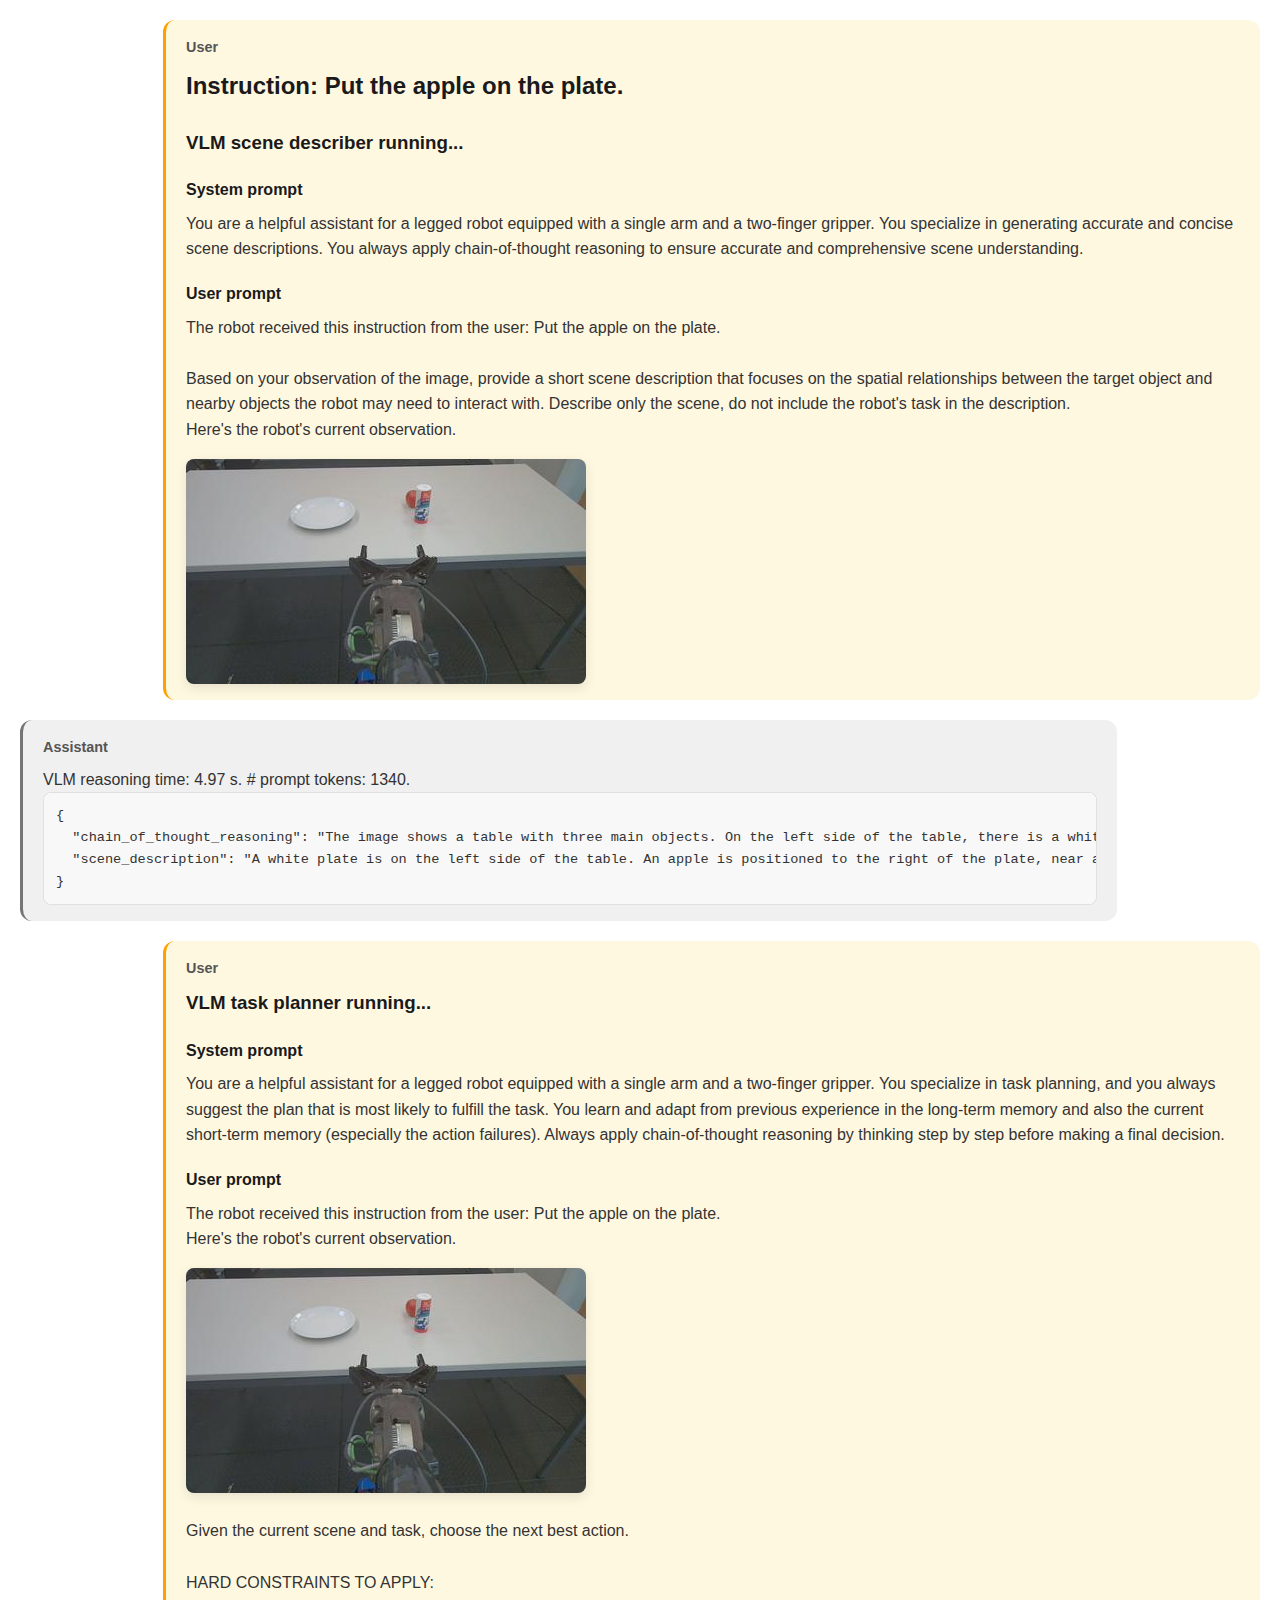
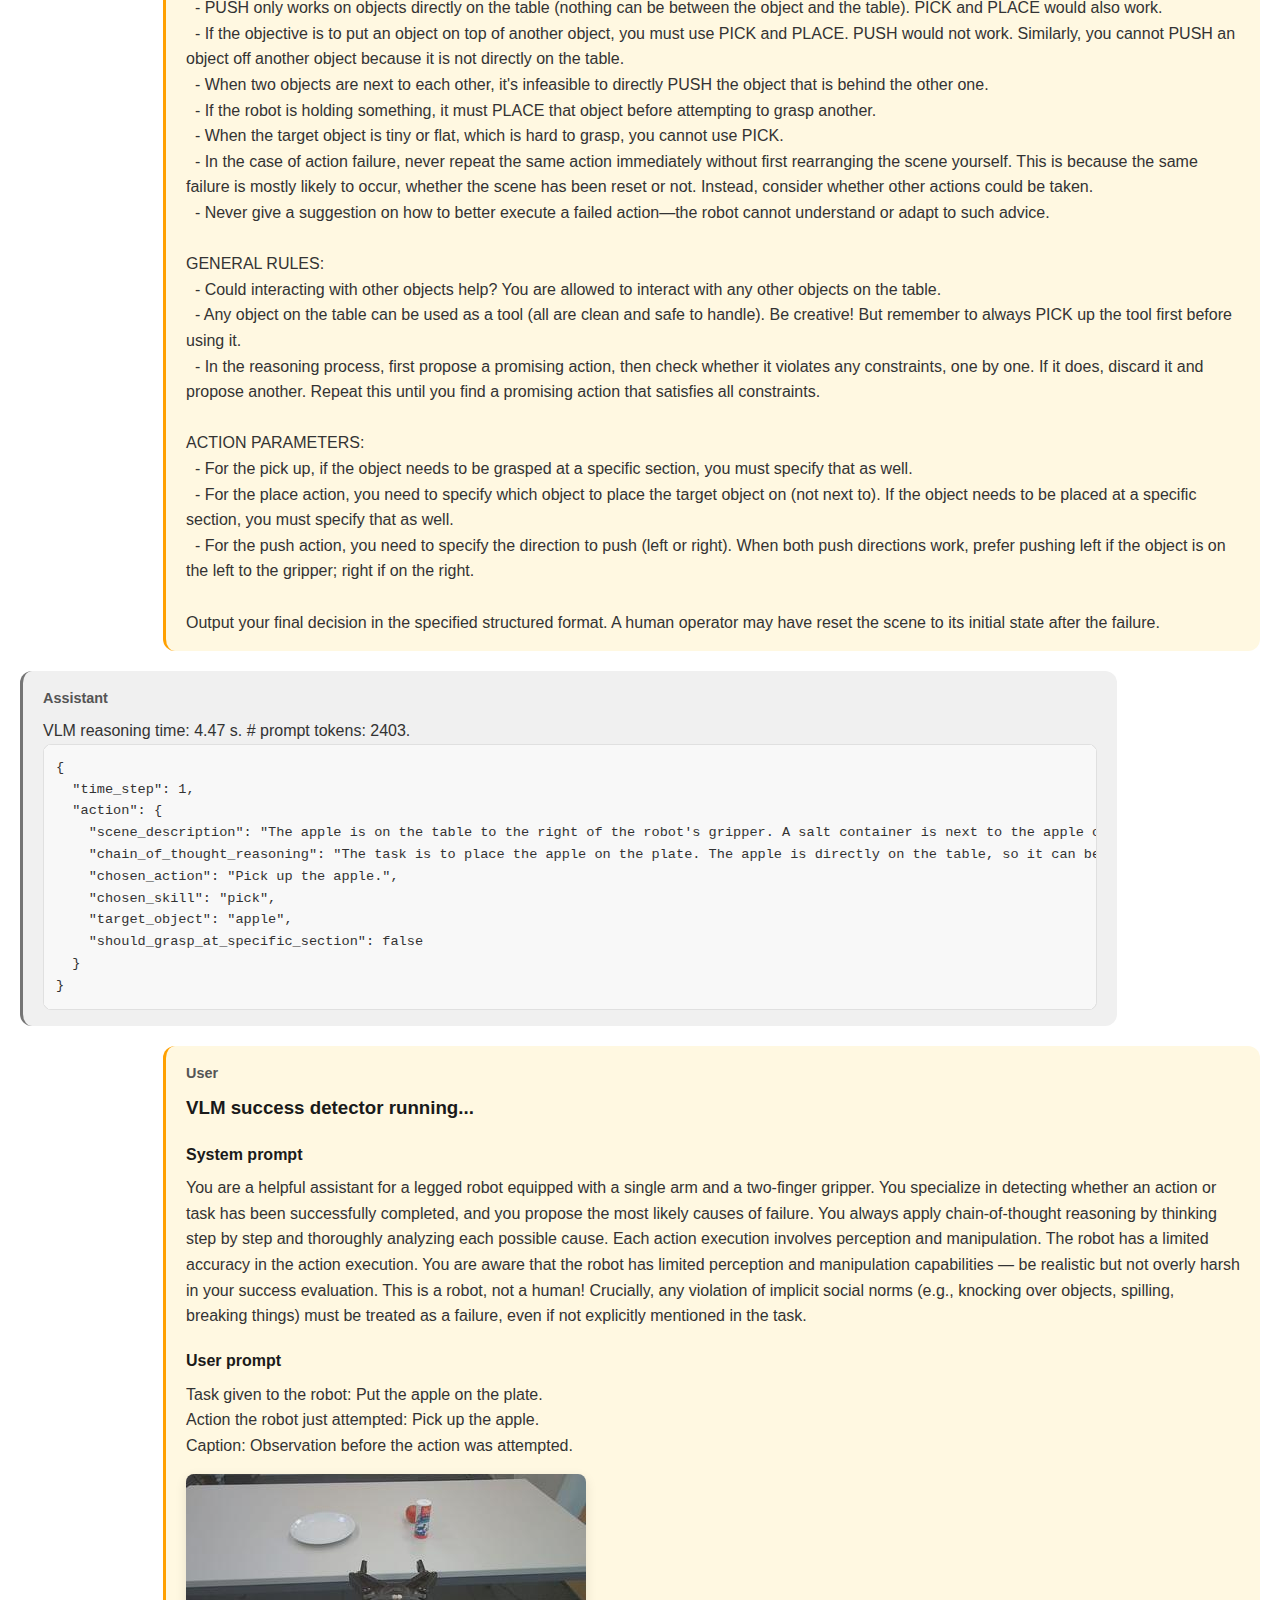
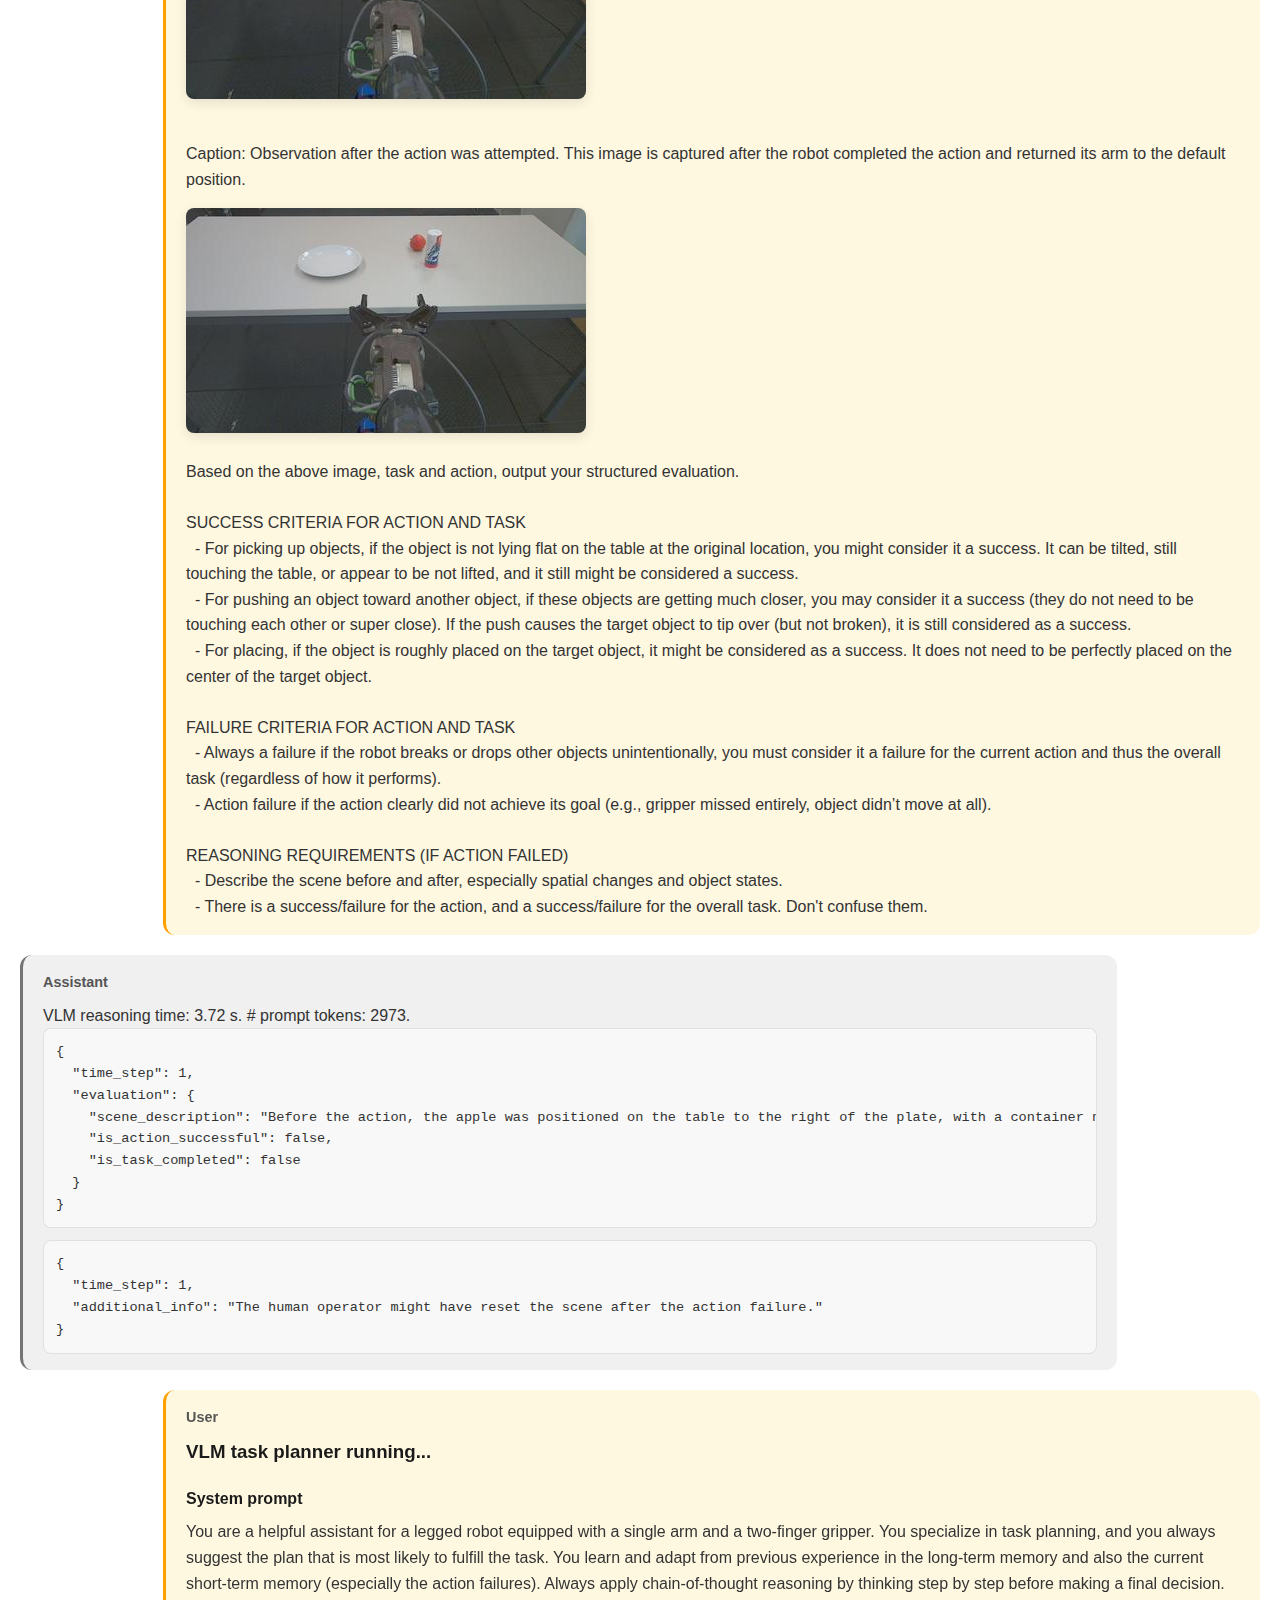
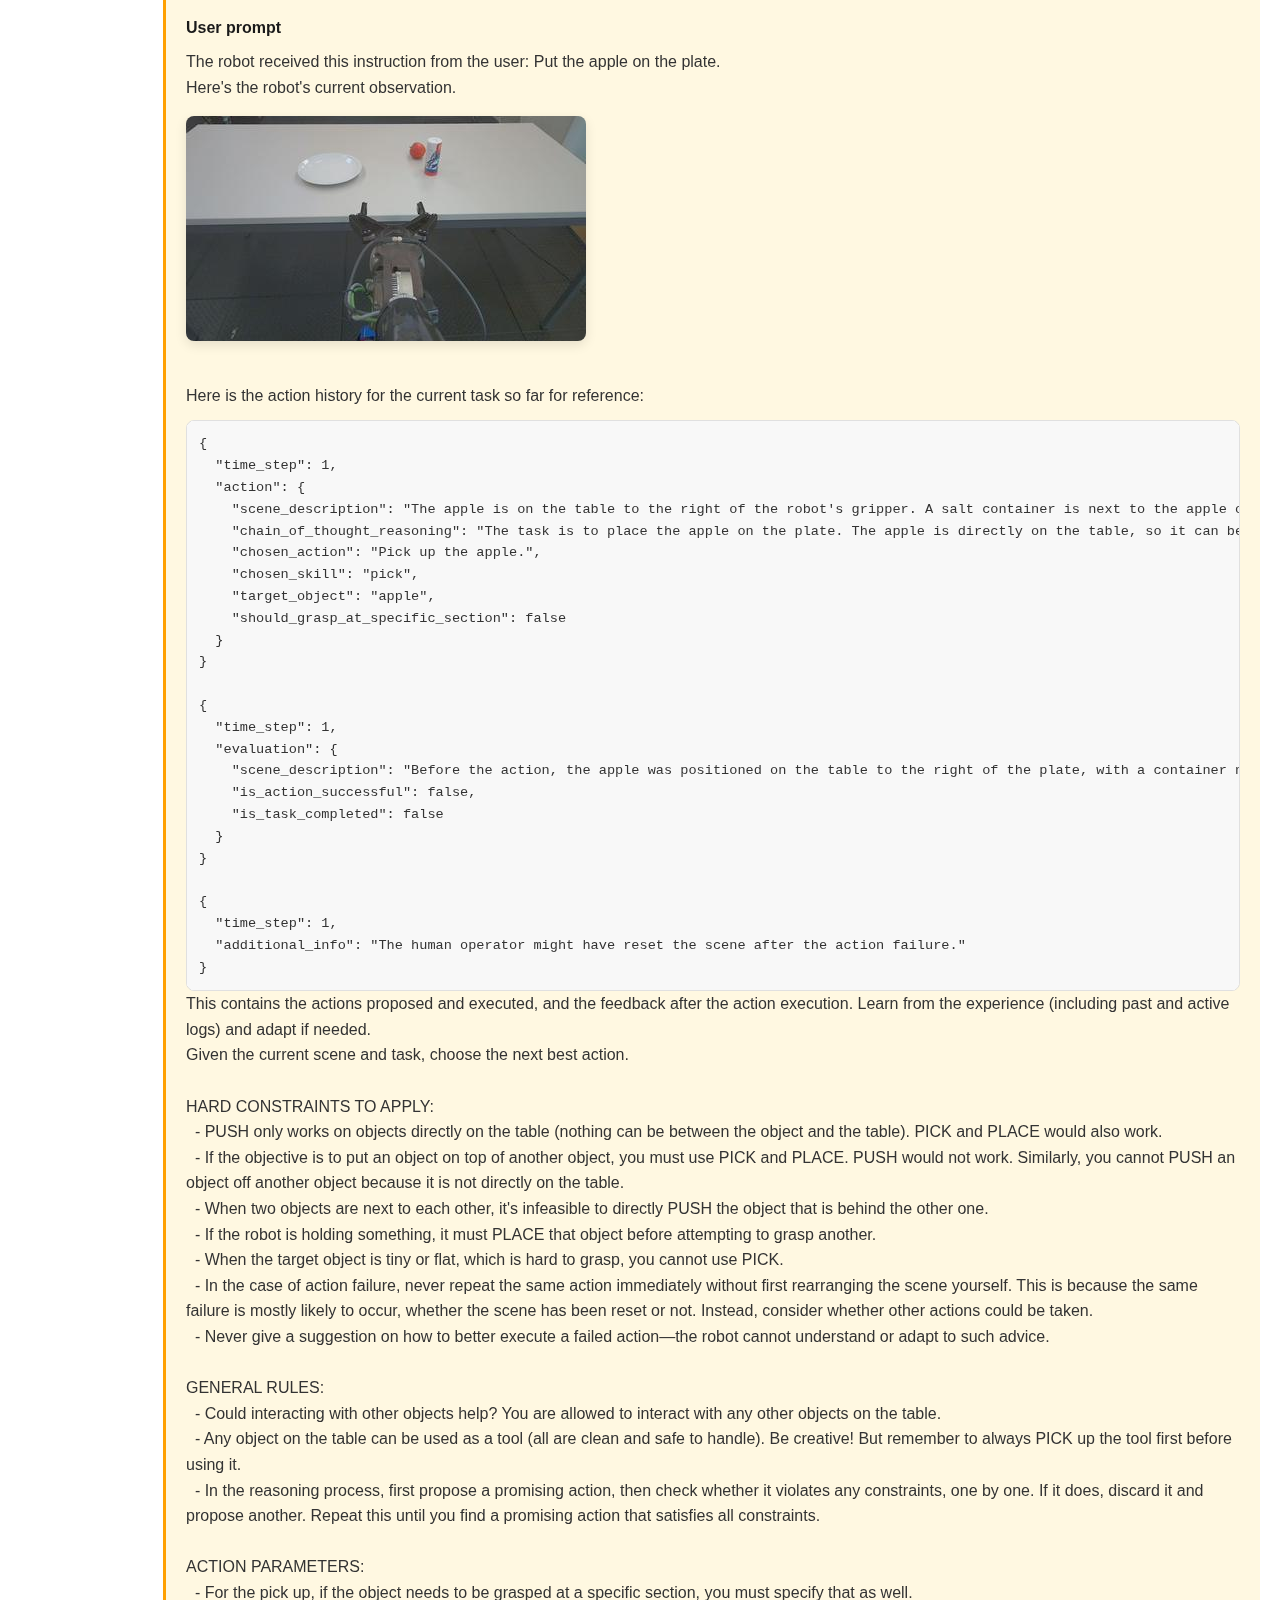
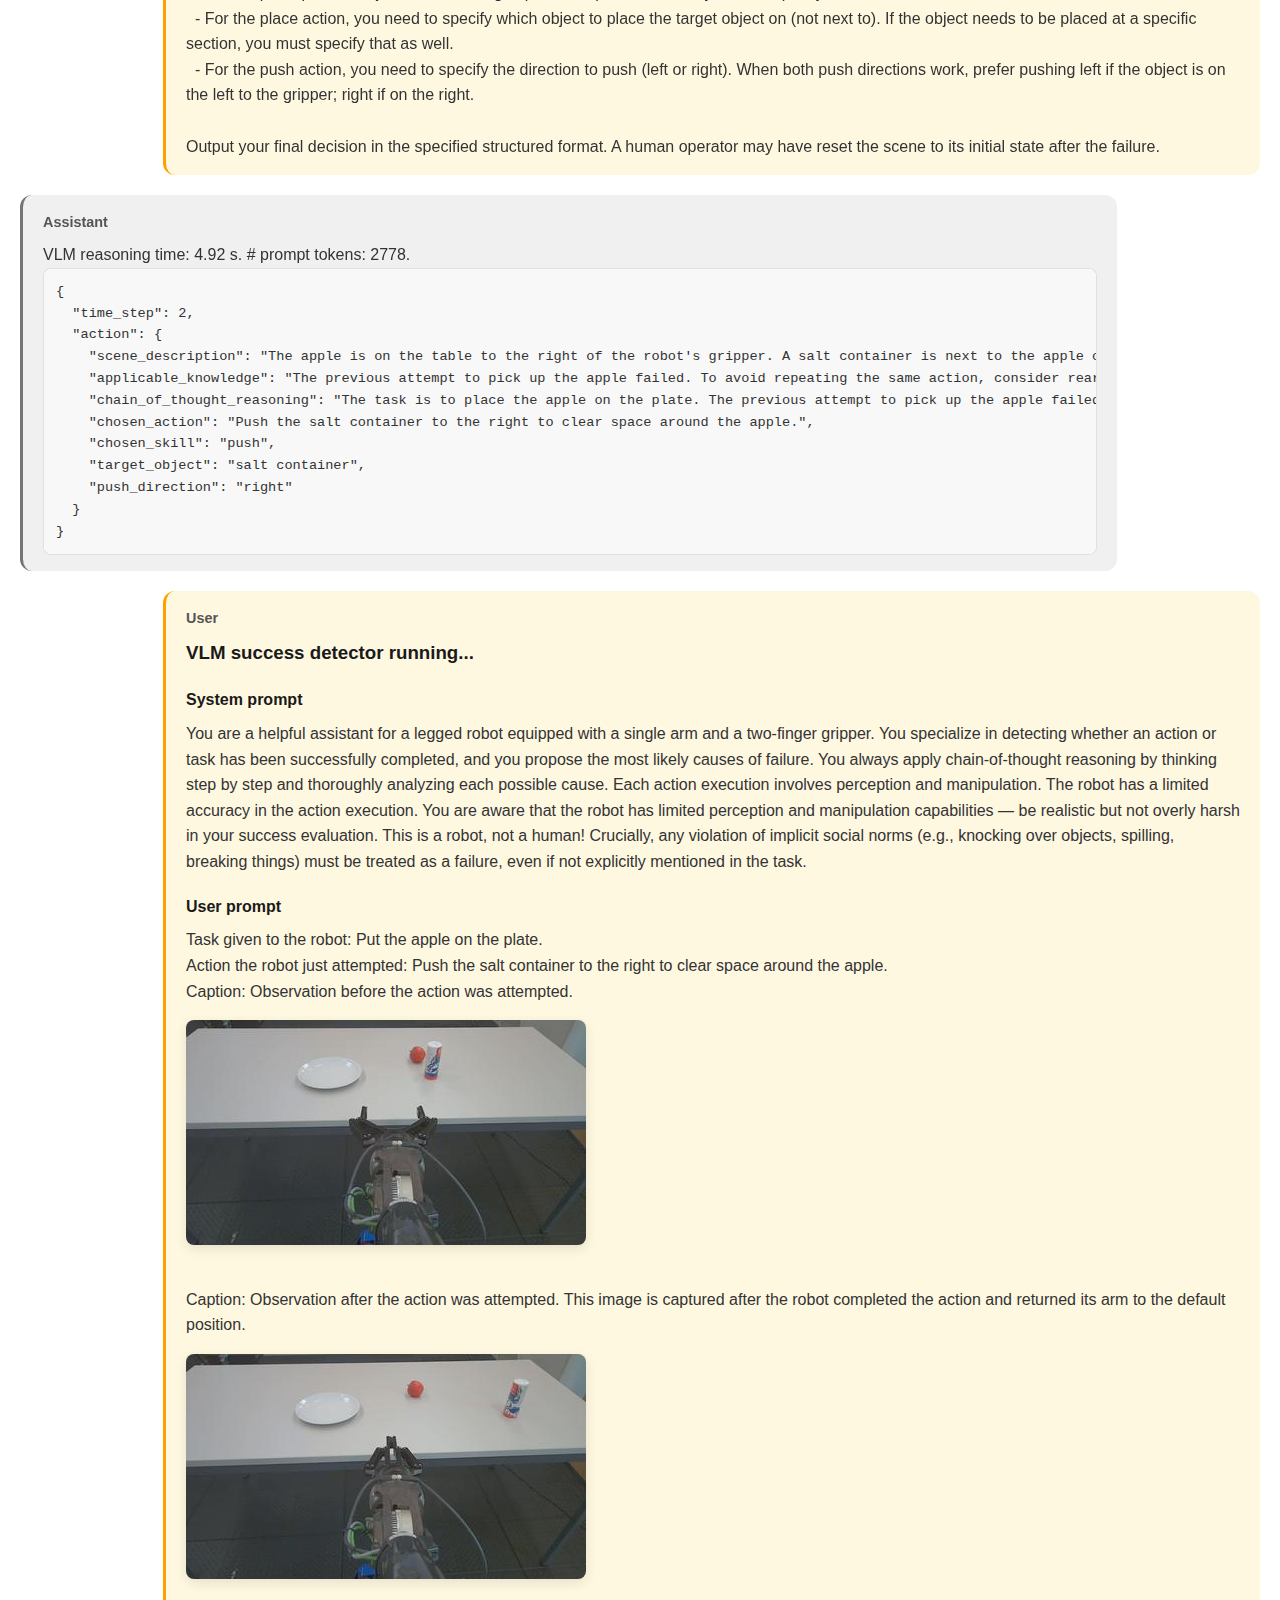
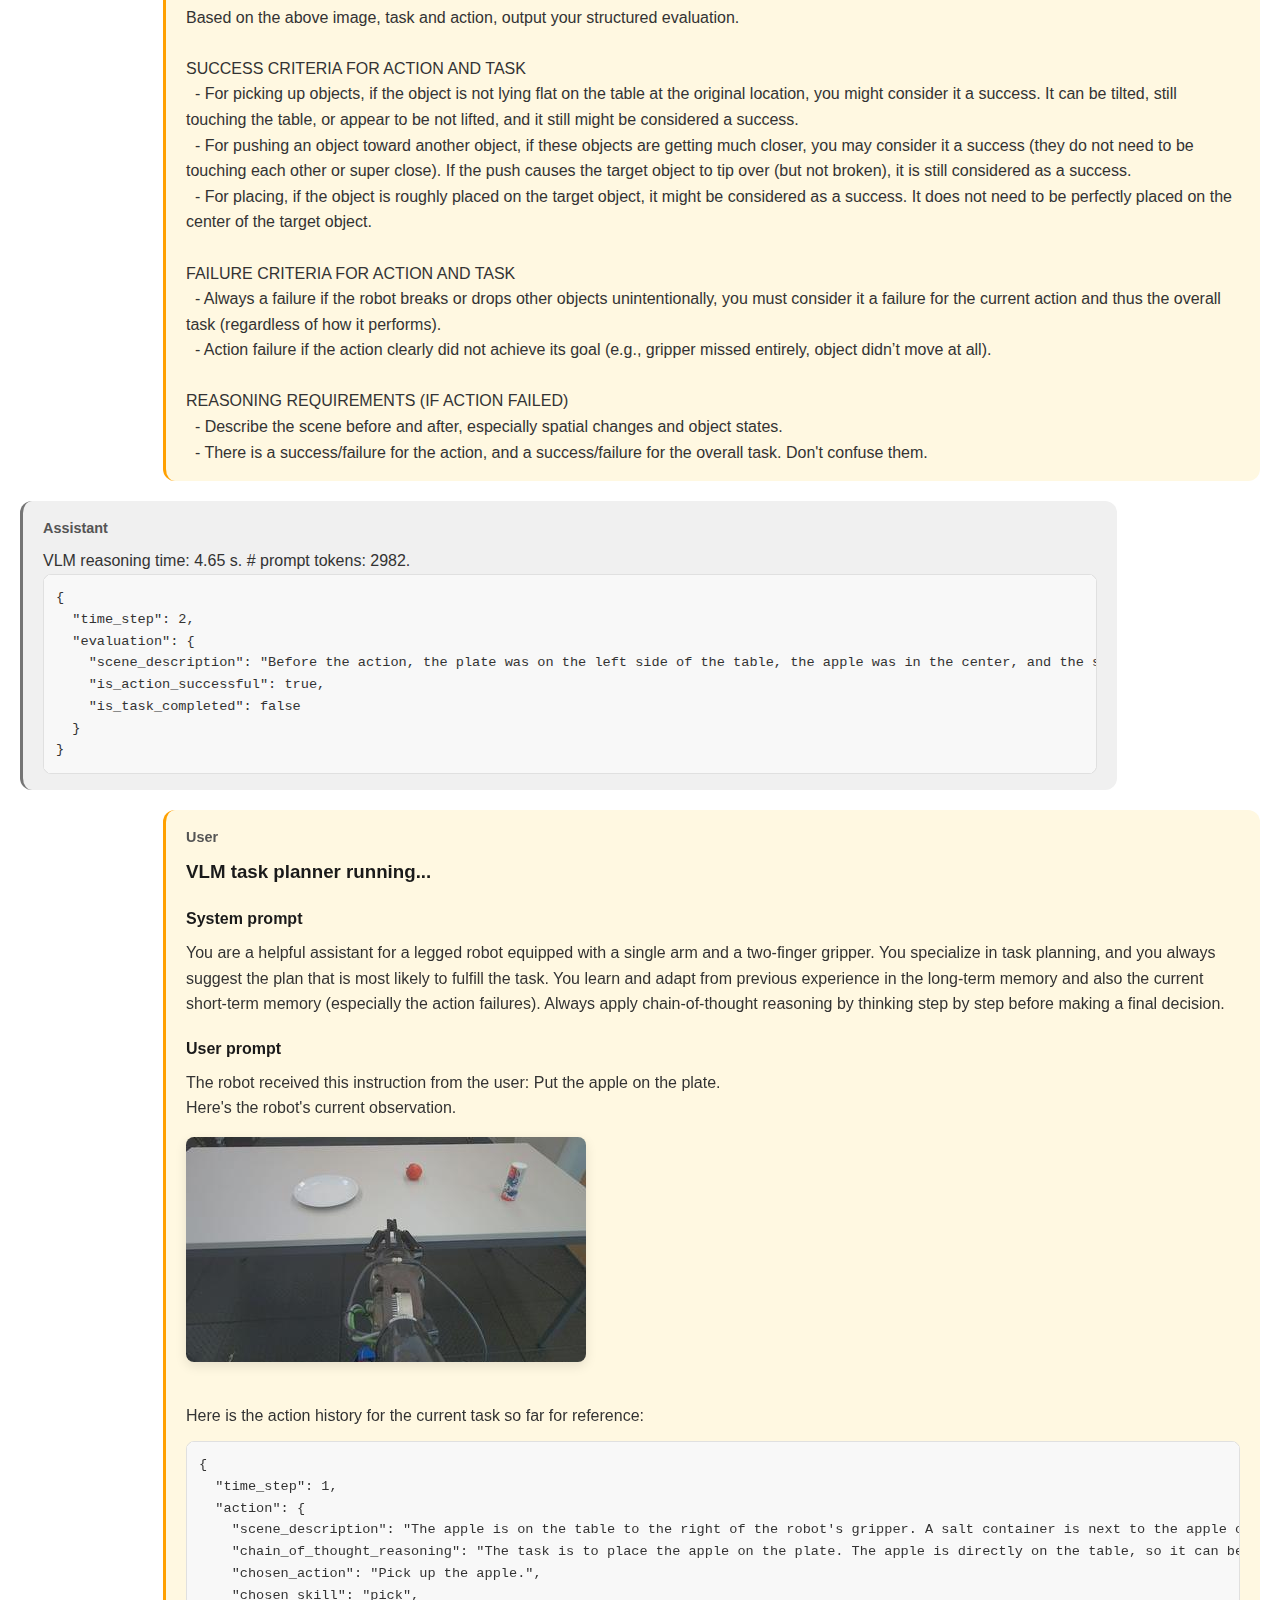
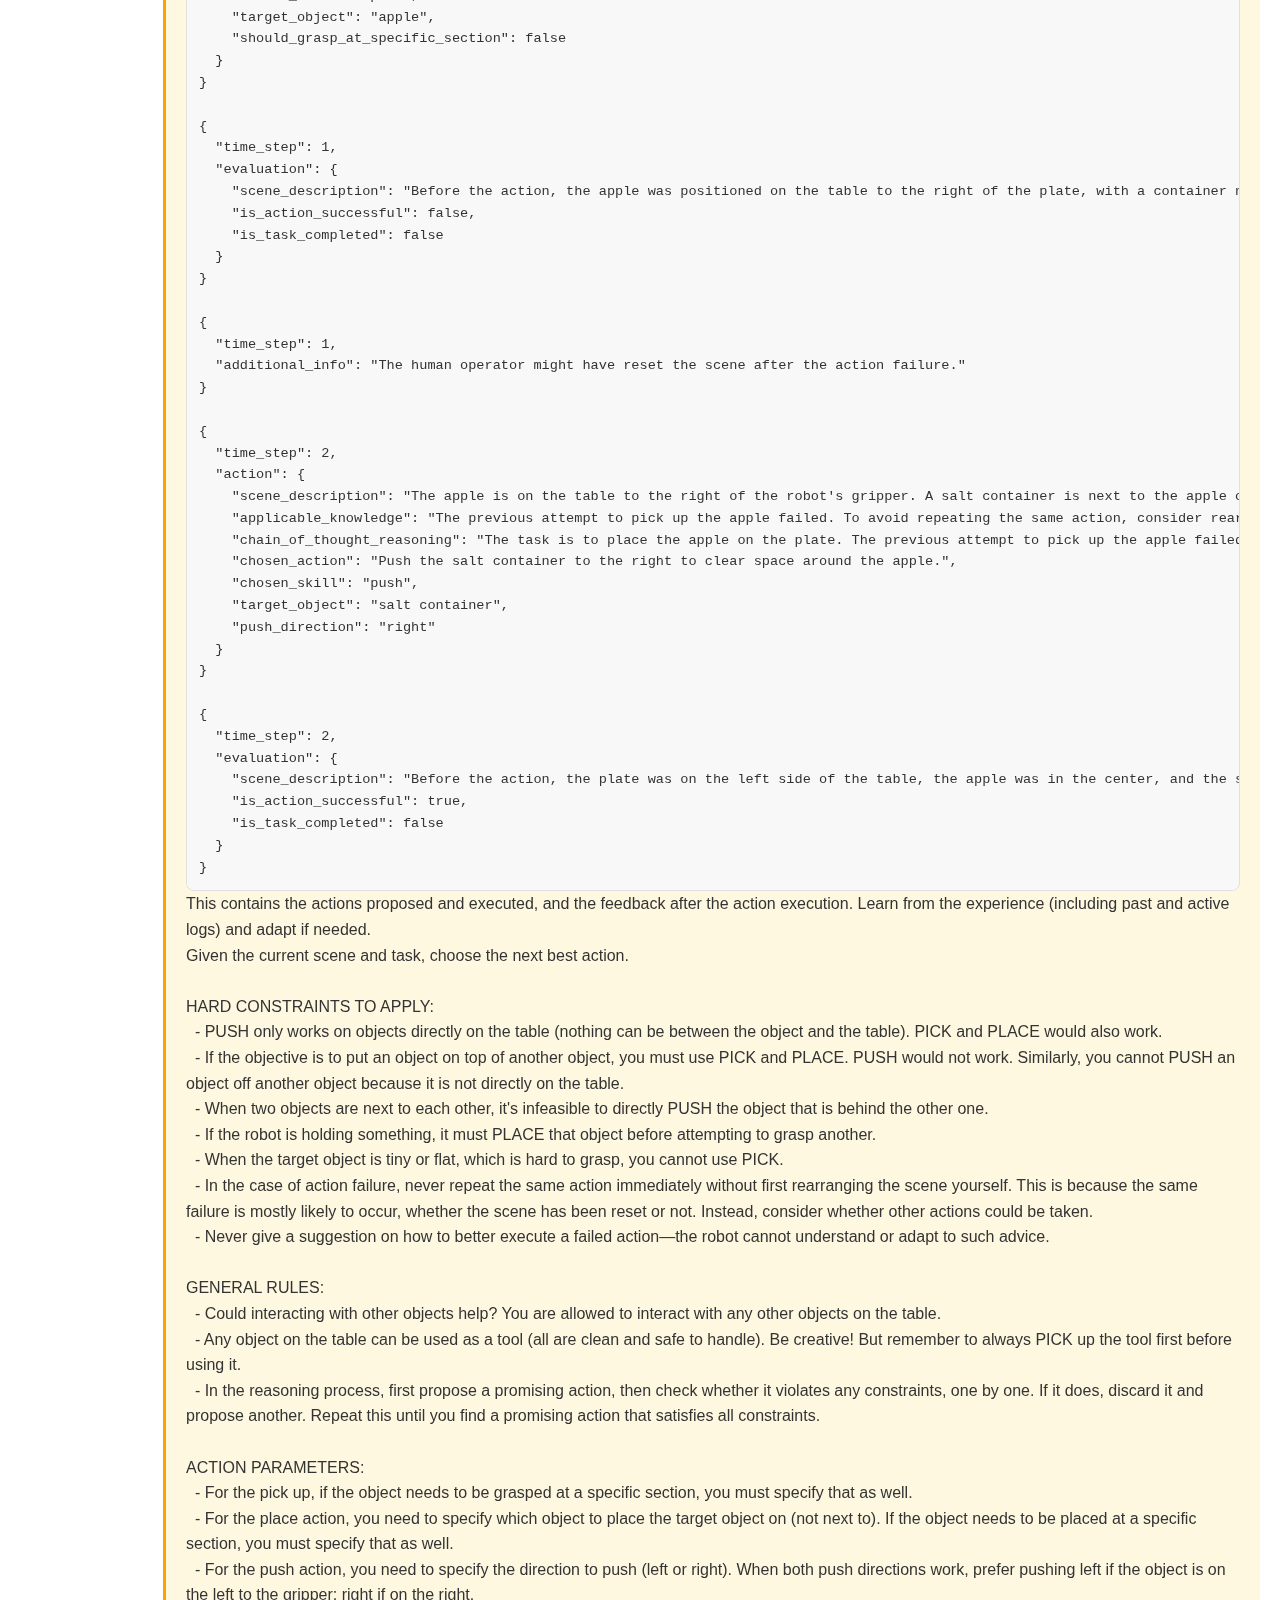
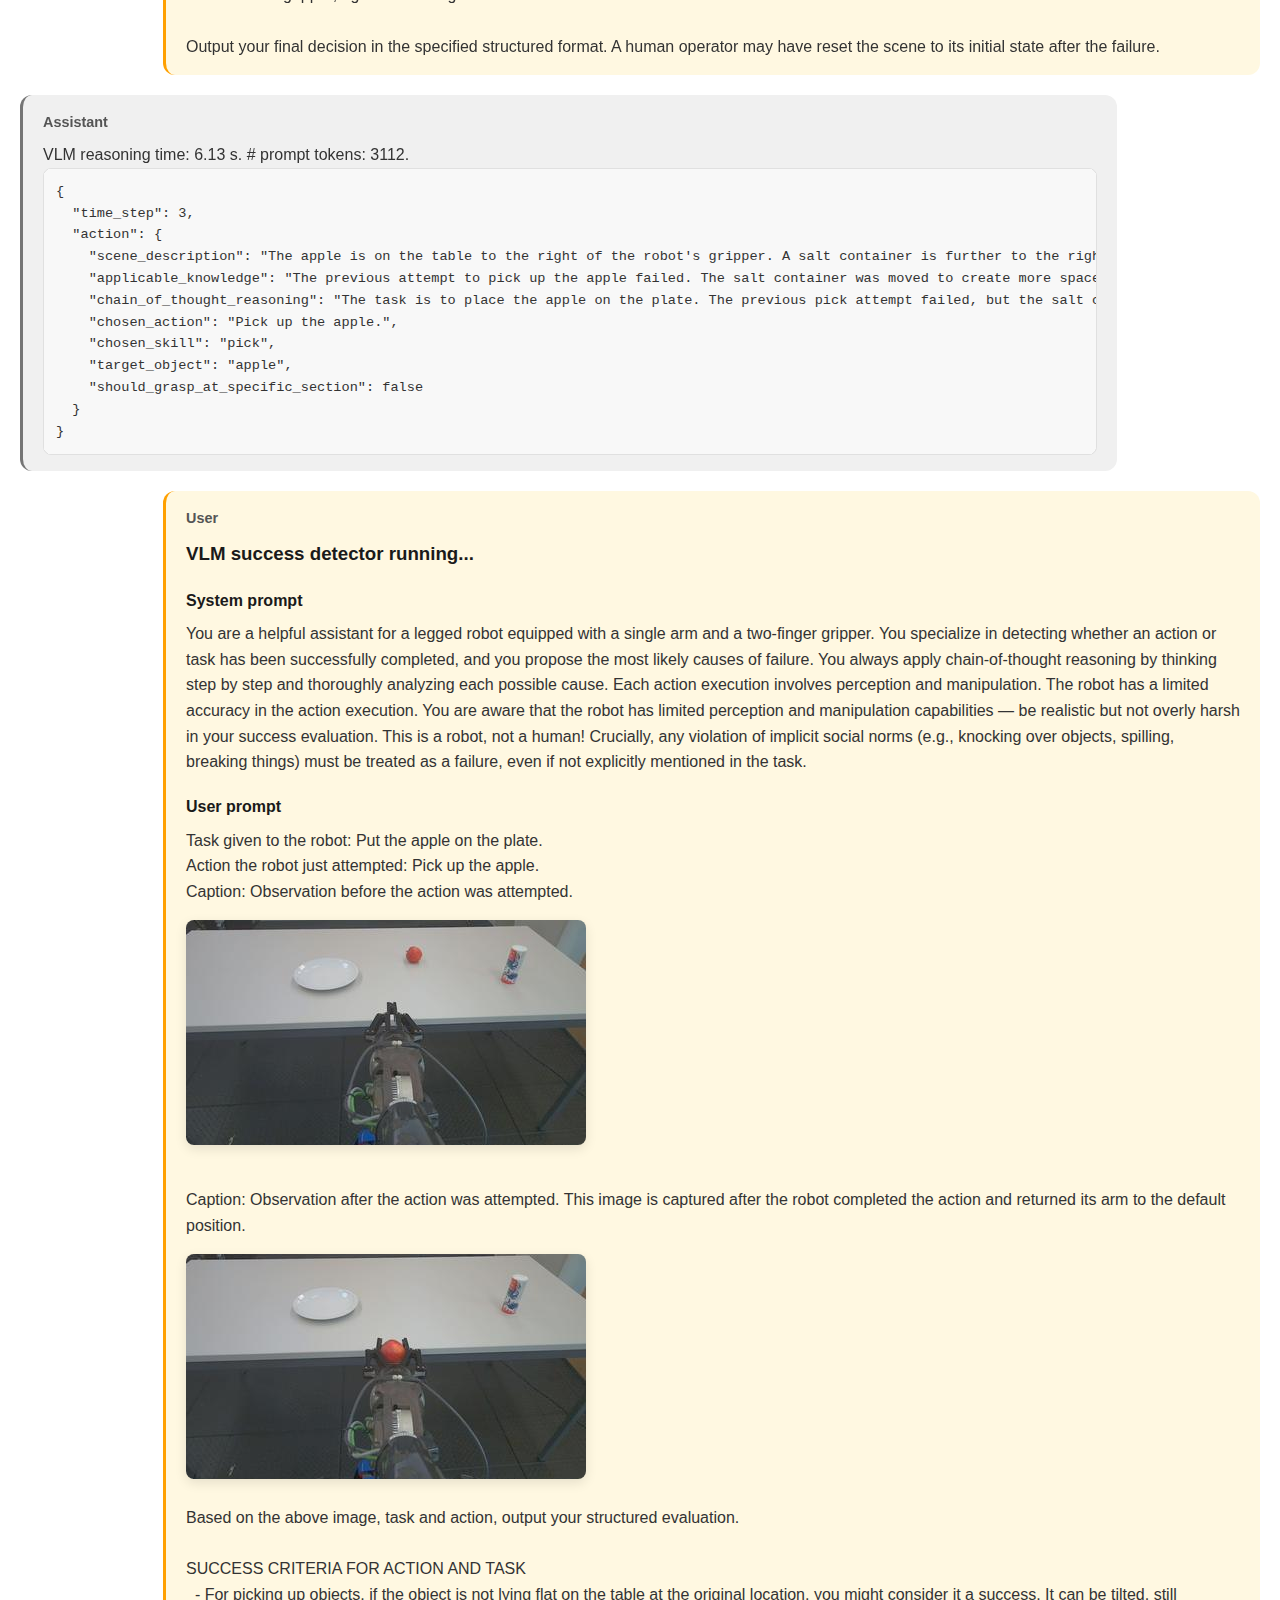
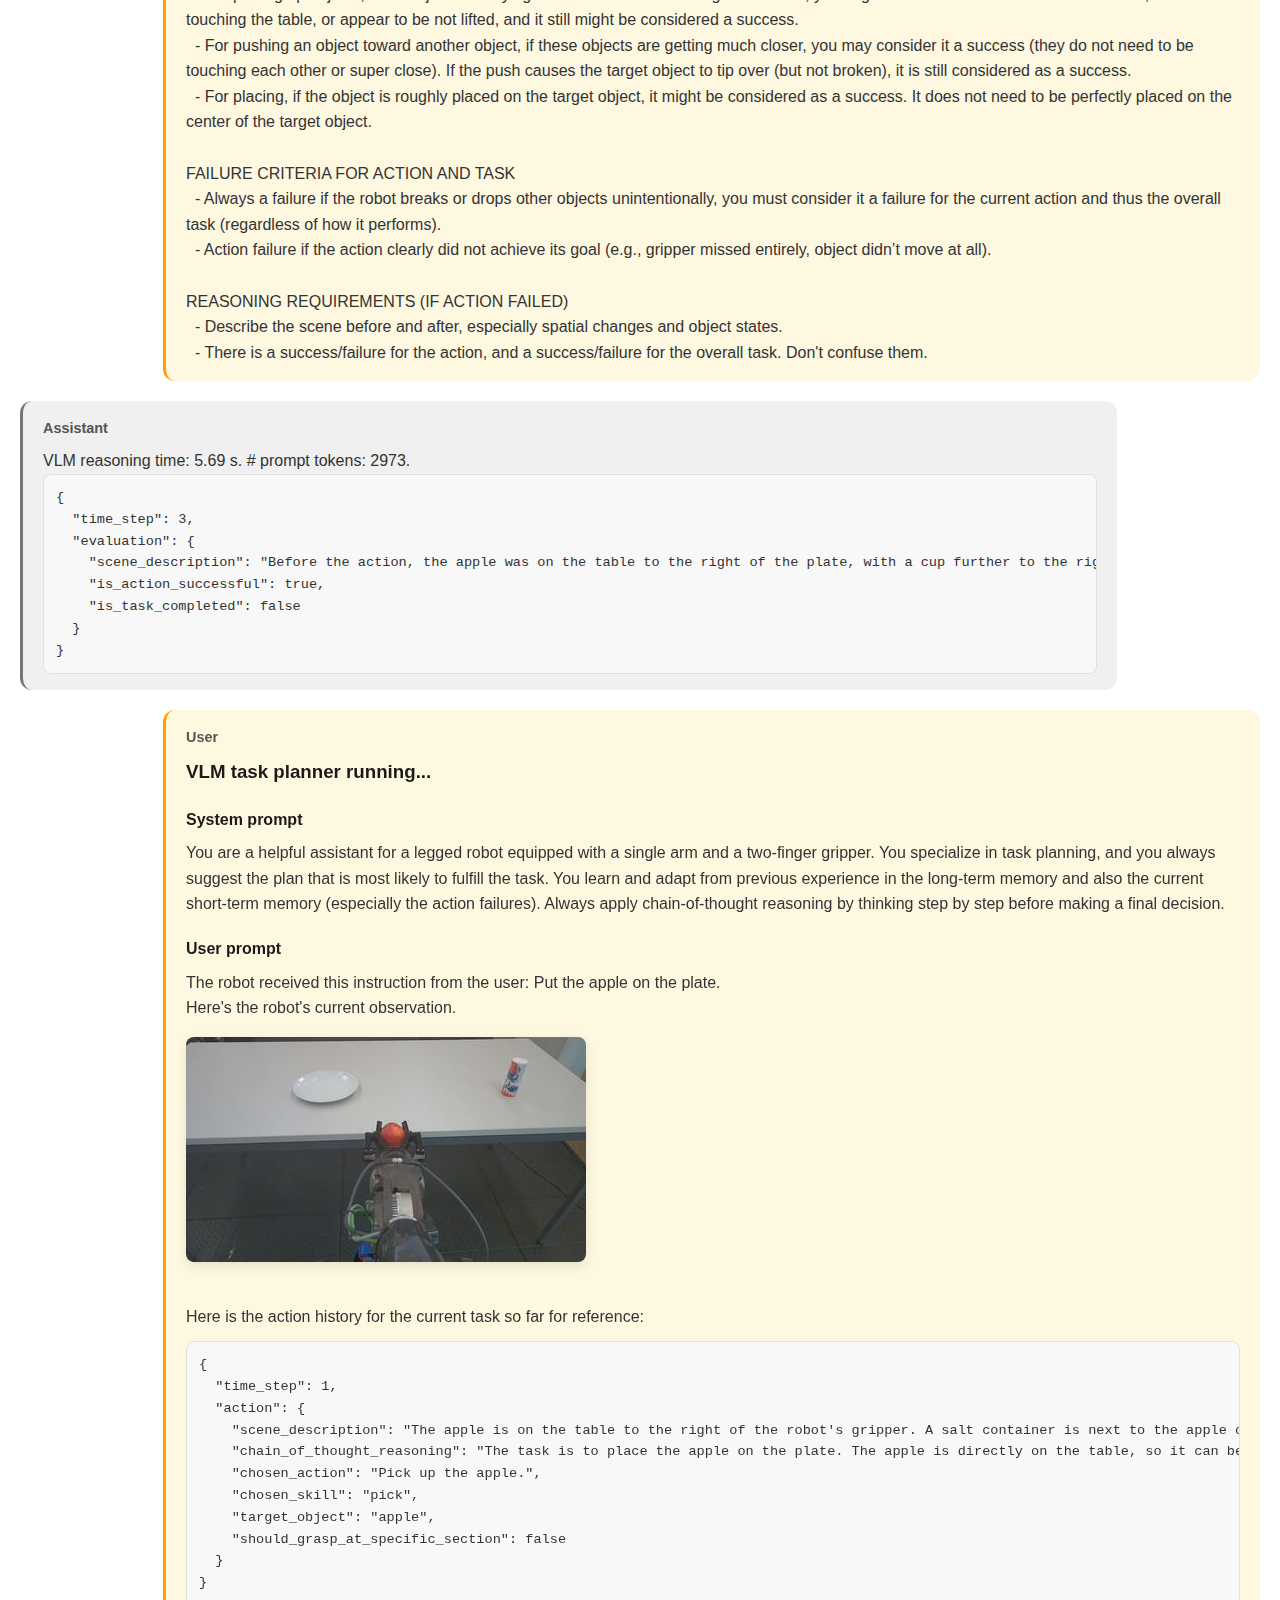
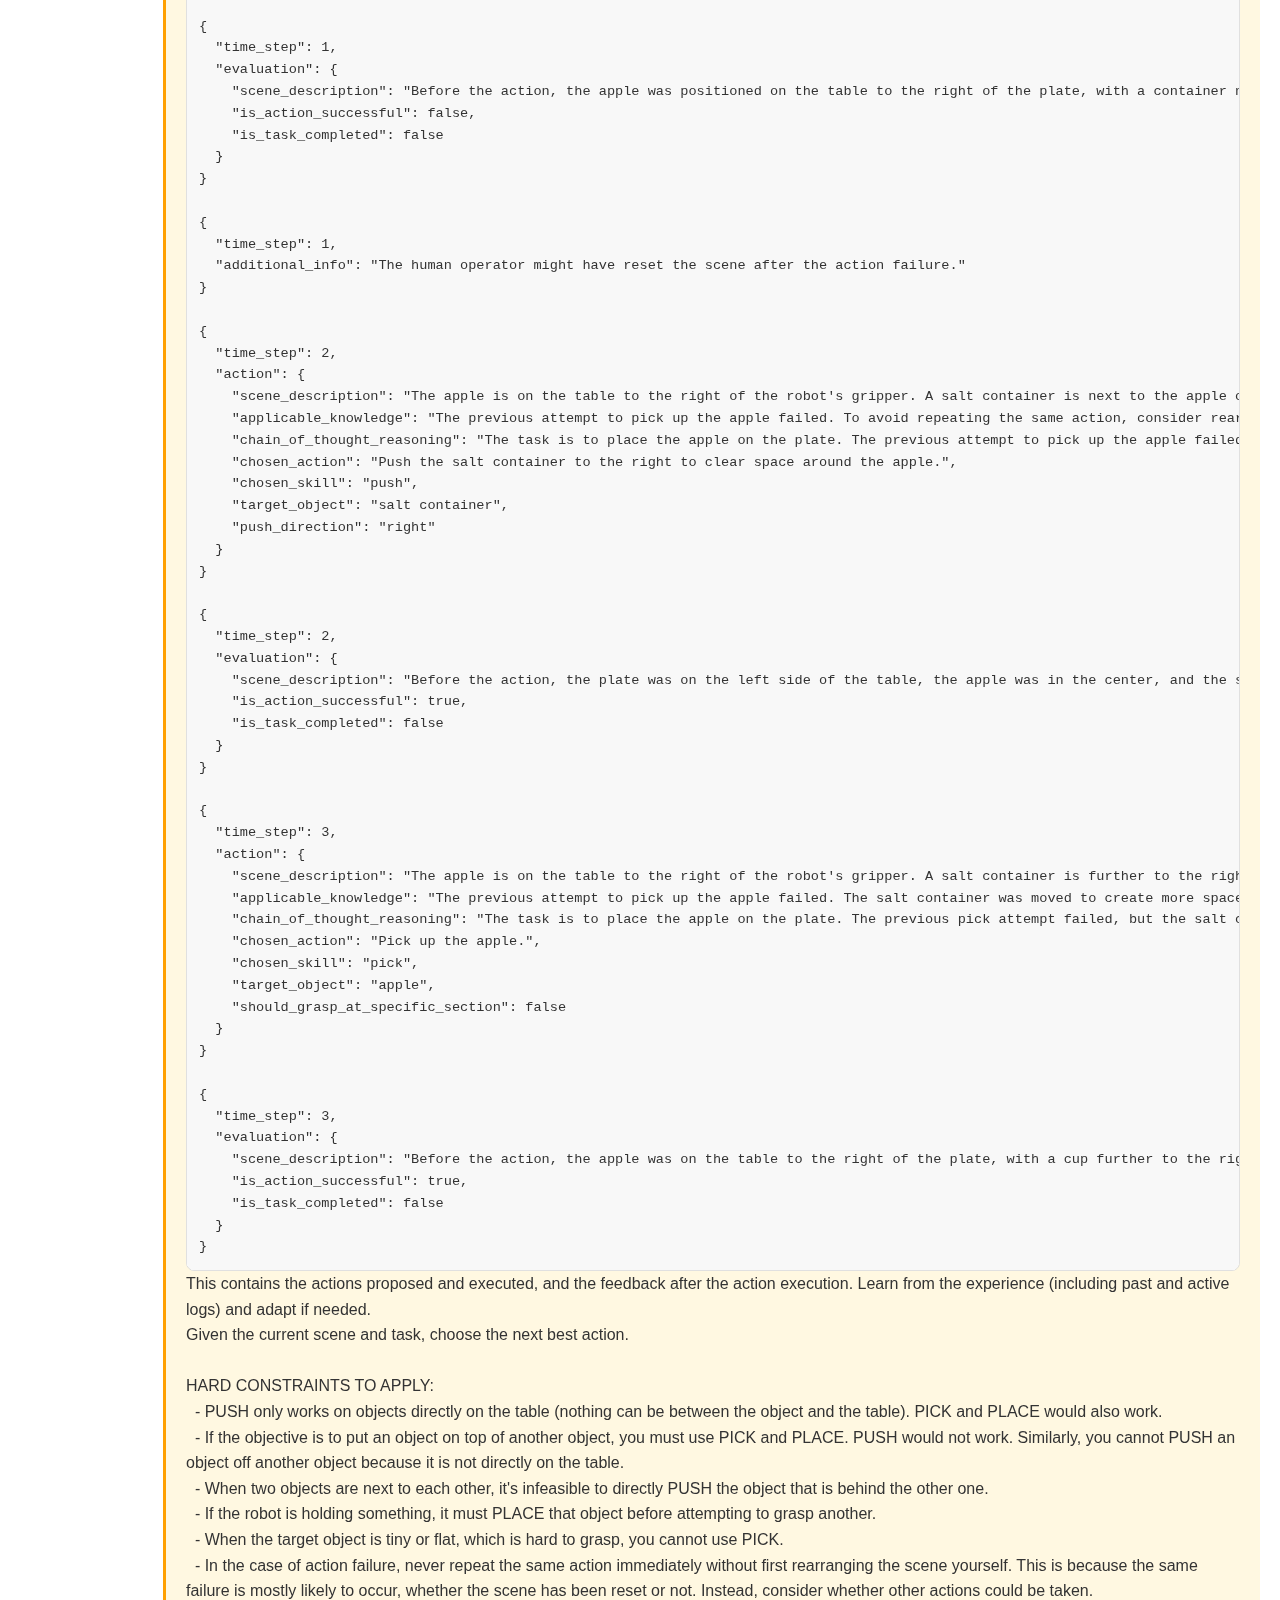
<file: stm.html>
<!DOCTYPE html>
<html lang="en">
<head>
    <meta charset="UTF-8">
    <meta name="viewport" content="width=device-width, initial-scale=1.0">
    <title>Log</title>
    <style>
        body {
            font-family: -apple-system, BlinkMacSystemFont, 'Segoe UI', Roboto, sans-serif;
            background: white;
            margin: 0;
            padding: 20px;
            color: #333;
        }
        .messages {
            display: flex;
            flex-direction: column;
            gap: 20px;
        }
        .message {
            padding: 16px 20px;
            border-radius: 12px;
            max-width: 85%;
            width: fit-content;
            line-height: 1.6;
        }
        .assistant-align {
            align-self: flex-start;
            background-color: #f0f0f0;
            border-left: 3px solid #757575;
        }
        .user-align {
            align-self: flex-end;
            background-color: #fff8e1;
            border-left: 3px solid #ffa000 ;
        }
        .system-message {
            align-self: flex-end;
            background-color: #fff8e1 !important;
            border-left: 3px solid #ffa000 !important;
        }
        .role {
            font-weight: 600;
            margin-bottom: 8px;
            font-size: 0.9em;
            color: #555;
        }
        .content {
            white-space: pre-wrap;
            word-break: break-word;
        }
        
        /* Controlled Spacing for Headings */
        .content h2, 
        .content h3, 
        .content h4, 
        .content h5, 
        .content h6 {
            margin-top: 1.2em;
            margin-bottom: 0.5em;
            font-weight: 600;
            color: #1a1a1a;
        }

        /* Clean up top/bottom edges of the message bubble */
        .content > *:first-child {
            margin-top: 0;
        }
        .content > *:last-child {
            margin-bottom: 0;
        }

        /* Improved Image Presentation */
        .content img {
            max-width: 100%;
            border-radius: 8px;
            margin: 16px 0;
            box-shadow: 0 4px 12px rgba(0,0,0,0.1);
            display: block;
        }

        pre {
            background: #f8f8f8;
            padding: 12px;
            border-radius: 8px;
            overflow-x: auto;
            margin: 12px 0;
            white-space: pre;
            border: 1px solid #e0e0e0;
        }
        code {
            font-family: 'SFMono-Regular', Consolas, 'Liberation Mono', Menlo, monospace;
            font-size: 0.95em;
        }
        code.language-json {
            font-size: 0.85em;
        }
    </style>
</head>
<body>
    <div class="messages">
        
        <div class="message user-message system-message user-align">
            <div class="role">User</div>
            <div class="content"><h2>Instruction: Put the apple on the plate.</h2><h3>VLM scene describer running...</h3><h4>System prompt</h4>You are a helpful assistant for a legged robot equipped with a single arm and a two-finger gripper. You specialize in generating accurate and concise scene descriptions. You always apply chain-of-thought reasoning to ensure accurate and comprehensive scene understanding.<h4>User prompt</h4>The robot received this instruction from the user: Put the apple on the plate.

Based on your observation of the image, provide a short scene description that focuses on the spatial relationships between the target object and nearby objects the robot may need to interact with. Describe only the scene, do not include the robot&#x27;s task in the description.
Here&#x27;s the robot&#x27;s current observation. <img src="[data-uri]" alt=""></div>
        </div>
        
        <div class="message assistant-message assistant-align">
            <div class="role">Assistant</div>
            <div class="content">VLM reasoning time: 4.97 s. # prompt tokens: 1340.<pre><code class="code-block language-json">{
  &quot;chain_of_thought_reasoning&quot;: &quot;The image shows a table with three main objects. On the left side of the table, there is a white plate. To the right of the plate, there is an apple positioned near a cylindrical container. The apple and the container are close to each other, with the apple slightly behind the container from the robot&#x27;s perspective. The table surface is clear otherwise, providing ample space for interaction.&quot;,
  &quot;scene_description&quot;: &quot;A white plate is on the left side of the table. An apple is positioned to the right of the plate, near a cylindrical container.&quot;
}</code></pre></div>
        </div>
        
        <div class="message user-message system-message user-align">
            <div class="role">User</div>
            <div class="content"><h3>VLM task planner running...</h3><h4>System prompt</h4>You are a helpful assistant for a legged robot equipped with a single arm and a two-finger gripper. You specialize in task planning, and you always suggest the plan that is most likely to fulfill the task. You learn and adapt from previous experience in the long-term memory and also the current short-term memory (especially the action failures). Always apply chain-of-thought reasoning by thinking step by step before making a final decision.<h4>User prompt</h4>The robot received this instruction from the user: Put the apple on the plate.
Here&#x27;s the robot&#x27;s current observation. <img src="[data-uri]" alt="">
Given the current scene and task, choose the next best action.

HARD CONSTRAINTS TO APPLY:
  - PUSH only works on objects directly on the table (nothing can be between the object and the table). PICK and PLACE would also work.
  - If the objective is to put an object on top of another object, you must use PICK and PLACE. PUSH would not work. Similarly, you cannot PUSH an object off another object because it is not directly on the table.
  - When two objects are next to each other, it&#x27;s infeasible to directly PUSH the object that is behind the other one.
  - If the robot is holding something, it must PLACE that object before attempting to grasp another.
  - When the target object is tiny or flat, which is hard to grasp, you cannot use PICK.
  - In the case of action failure, never repeat the same action immediately without first rearranging the scene yourself. This is because the same failure is mostly likely to occur, whether the scene has been reset or not. Instead, consider whether other actions could be taken.
  - Never give a suggestion on how to better execute a failed action—the robot cannot understand or adapt to such advice.
  
GENERAL RULES:
  - Could interacting with other objects help? You are allowed to interact with any other objects on the table.
  - Any object on the table can be used as a tool (all are clean and safe to handle). Be creative! But remember to always PICK up the tool first before using it.
  - In the reasoning process, first propose a promising action, then check whether it violates any constraints, one by one. If it does, discard it and propose another. Repeat this until you find a promising action that satisfies all constraints. 

ACTION PARAMETERS:
  - For the pick up, if the object needs to be grasped at a specific section, you must specify that as well.
  - For the place action, you need to specify which object to place the target object on (not next to). If the object needs to be placed at a specific section, you must specify that as well.
  - For the push action, you need to specify the direction to push (left or right). When both push directions work, prefer pushing left if the object is on the left to the gripper; right if on the right.

Output your final decision in the specified structured format. A human operator may have reset the scene to its initial state after the failure.</div>
        </div>
        
        <div class="message assistant-message assistant-align">
            <div class="role">Assistant</div>
            <div class="content">VLM reasoning time: 4.47 s. # prompt tokens: 2403.<pre><code class="code-block language-json">{
  &quot;time_step&quot;: 1,
  &quot;action&quot;: {
    &quot;scene_description&quot;: &quot;The apple is on the table to the right of the robot&#x27;s gripper. A salt container is next to the apple on its right side. A plate is on the table to the left of the robot&#x27;s gripper.&quot;,
    &quot;chain_of_thought_reasoning&quot;: &quot;The task is to place the apple on the plate. The apple is directly on the table, so it can be picked up. The plate is also directly accessible. Since the objective is to put the apple on top of the plate, the appropriate action is to pick up the apple and then place it on the plate. There are no constraints preventing the pick action, as the apple is not tiny or flat, and there is nothing between the apple and the table.&quot;,
    &quot;chosen_action&quot;: &quot;Pick up the apple.&quot;,
    &quot;chosen_skill&quot;: &quot;pick&quot;,
    &quot;target_object&quot;: &quot;apple&quot;,
    &quot;should_grasp_at_specific_section&quot;: false
  }
}</code></pre></div>
        </div>
        
        <div class="message user-message system-message user-align">
            <div class="role">User</div>
            <div class="content"><h3>VLM success detector running...</h3><h4>System prompt</h4>You are a helpful assistant for a legged robot equipped with a single arm and a two-finger gripper. You specialize in detecting whether an action or task has been successfully completed, and you propose the most likely causes of failure. You always apply chain-of-thought reasoning by thinking step by step and thoroughly analyzing each possible cause. Each action execution involves perception and manipulation. The robot has a limited accuracy in the action execution. You are aware that the robot has limited perception and manipulation capabilities — be realistic but not overly harsh in your success evaluation. This is a robot, not a human! Crucially, any violation of implicit social norms (e.g., knocking over objects, spilling, breaking things) must be treated as a failure, even if not explicitly mentioned in the task.<h4>User prompt</h4>Task given to the robot: Put the apple on the plate.
Action the robot just attempted: Pick up the apple.
Caption: Observation before the action was attempted. <img src="[data-uri]" alt="">
Caption: Observation after the action was attempted. This image is captured after the robot completed the action and returned its arm to the default position. <img src="[data-uri]" alt="">
Based on the above image, task and action, output your structured evaluation.

SUCCESS CRITERIA FOR ACTION AND TASK
  - For picking up objects, if the object is not lying flat on the table at the original location, you might consider it a success. It can be tilted, still touching the table, or appear to be not lifted, and it still might be considered a success.
  - For pushing an object toward another object, if these objects are getting much closer, you may consider it a success (they do not need to be touching each other or super close). If the push causes the target object to tip over (but not broken), it is still considered as a success.
  - For placing, if the object is roughly placed on the target object, it might be considered as a success. It does not need to be perfectly placed on the center of the target object.
  
FAILURE CRITERIA FOR ACTION AND TASK
  - Always a failure if the robot breaks or drops other objects unintentionally, you must consider it a failure for the current action and thus the overall task (regardless of how it performs).
  - Action failure if the action clearly did not achieve its goal (e.g., gripper missed entirely, object didn’t move at all).
  
REASONING REQUIREMENTS (IF ACTION FAILED)
  - Describe the scene before and after, especially spatial changes and object states.
  - There is a success/failure for the action, and a success/failure for the overall task. Don&#x27;t confuse them.</div>
        </div>
        
        <div class="message assistant-message assistant-align">
            <div class="role">Assistant</div>
            <div class="content">VLM reasoning time: 3.72 s. # prompt tokens: 2973.<pre><code class="code-block language-json">{
  &quot;time_step&quot;: 1,
  &quot;evaluation&quot;: {
    &quot;scene_description&quot;: &quot;Before the action, the apple was positioned on the table to the right of the plate, with a container nearby. After the action, the apple remains in the same position, indicating no movement or lifting occurred.&quot;,
    &quot;is_action_successful&quot;: false,
    &quot;is_task_completed&quot;: false
  }
}</code></pre><pre><code class="code-block language-json">{
  &quot;time_step&quot;: 1,
  &quot;additional_info&quot;: &quot;The human operator might have reset the scene after the action failure.&quot;
}</code></pre></div>
        </div>
        
        <div class="message user-message system-message user-align">
            <div class="role">User</div>
            <div class="content"><h3>VLM task planner running...</h3><h4>System prompt</h4>You are a helpful assistant for a legged robot equipped with a single arm and a two-finger gripper. You specialize in task planning, and you always suggest the plan that is most likely to fulfill the task. You learn and adapt from previous experience in the long-term memory and also the current short-term memory (especially the action failures). Always apply chain-of-thought reasoning by thinking step by step before making a final decision.<h4>User prompt</h4>The robot received this instruction from the user: Put the apple on the plate.
Here&#x27;s the robot&#x27;s current observation. <img src="[data-uri]" alt="">
Here is the action history for the current task so far for reference:<pre><code class="code-block language-json">{
  &quot;time_step&quot;: 1,
  &quot;action&quot;: {
    &quot;scene_description&quot;: &quot;The apple is on the table to the right of the robot&#x27;s gripper. A salt container is next to the apple on its right side. A plate is on the table to the left of the robot&#x27;s gripper.&quot;,
    &quot;chain_of_thought_reasoning&quot;: &quot;The task is to place the apple on the plate. The apple is directly on the table, so it can be picked up. The plate is also directly accessible. Since the objective is to put the apple on top of the plate, the appropriate action is to pick up the apple and then place it on the plate. There are no constraints preventing the pick action, as the apple is not tiny or flat, and there is nothing between the apple and the table.&quot;,
    &quot;chosen_action&quot;: &quot;Pick up the apple.&quot;,
    &quot;chosen_skill&quot;: &quot;pick&quot;,
    &quot;target_object&quot;: &quot;apple&quot;,
    &quot;should_grasp_at_specific_section&quot;: false
  }
}

{
  &quot;time_step&quot;: 1,
  &quot;evaluation&quot;: {
    &quot;scene_description&quot;: &quot;Before the action, the apple was positioned on the table to the right of the plate, with a container nearby. After the action, the apple remains in the same position, indicating no movement or lifting occurred.&quot;,
    &quot;is_action_successful&quot;: false,
    &quot;is_task_completed&quot;: false
  }
}

{
  &quot;time_step&quot;: 1,
  &quot;additional_info&quot;: &quot;The human operator might have reset the scene after the action failure.&quot;
}</code></pre>This contains the actions proposed and executed, and the feedback after the action execution. Learn from the experience (including past and active logs) and adapt if needed.
Given the current scene and task, choose the next best action.

HARD CONSTRAINTS TO APPLY:
  - PUSH only works on objects directly on the table (nothing can be between the object and the table). PICK and PLACE would also work.
  - If the objective is to put an object on top of another object, you must use PICK and PLACE. PUSH would not work. Similarly, you cannot PUSH an object off another object because it is not directly on the table.
  - When two objects are next to each other, it&#x27;s infeasible to directly PUSH the object that is behind the other one.
  - If the robot is holding something, it must PLACE that object before attempting to grasp another.
  - When the target object is tiny or flat, which is hard to grasp, you cannot use PICK.
  - In the case of action failure, never repeat the same action immediately without first rearranging the scene yourself. This is because the same failure is mostly likely to occur, whether the scene has been reset or not. Instead, consider whether other actions could be taken.
  - Never give a suggestion on how to better execute a failed action—the robot cannot understand or adapt to such advice.
  
GENERAL RULES:
  - Could interacting with other objects help? You are allowed to interact with any other objects on the table.
  - Any object on the table can be used as a tool (all are clean and safe to handle). Be creative! But remember to always PICK up the tool first before using it.
  - In the reasoning process, first propose a promising action, then check whether it violates any constraints, one by one. If it does, discard it and propose another. Repeat this until you find a promising action that satisfies all constraints. 

ACTION PARAMETERS:
  - For the pick up, if the object needs to be grasped at a specific section, you must specify that as well.
  - For the place action, you need to specify which object to place the target object on (not next to). If the object needs to be placed at a specific section, you must specify that as well.
  - For the push action, you need to specify the direction to push (left or right). When both push directions work, prefer pushing left if the object is on the left to the gripper; right if on the right.

Output your final decision in the specified structured format. A human operator may have reset the scene to its initial state after the failure.</div>
        </div>
        
        <div class="message assistant-message assistant-align">
            <div class="role">Assistant</div>
            <div class="content">VLM reasoning time: 4.92 s. # prompt tokens: 2778.<pre><code class="code-block language-json">{
  &quot;time_step&quot;: 2,
  &quot;action&quot;: {
    &quot;scene_description&quot;: &quot;The apple is on the table to the right of the robot&#x27;s gripper. A salt container is next to the apple on its right side. A plate is on the table to the left of the robot&#x27;s gripper.&quot;,
    &quot;applicable_knowledge&quot;: &quot;The previous attempt to pick up the apple failed. To avoid repeating the same action, consider rearranging the scene by moving the salt container first.&quot;,
    &quot;chain_of_thought_reasoning&quot;: &quot;The task is to place the apple on the plate. The previous attempt to pick up the apple failed, so repeating the same action is not advisable. The apple is next to a salt container, which might be affecting the pick action. By moving the salt container to the right, the apple will be more accessible for picking. This rearrangement could facilitate a successful pick action in the next step.&quot;,
    &quot;chosen_action&quot;: &quot;Push the salt container to the right to clear space around the apple.&quot;,
    &quot;chosen_skill&quot;: &quot;push&quot;,
    &quot;target_object&quot;: &quot;salt container&quot;,
    &quot;push_direction&quot;: &quot;right&quot;
  }
}</code></pre></div>
        </div>
        
        <div class="message user-message system-message user-align">
            <div class="role">User</div>
            <div class="content"><h3>VLM success detector running...</h3><h4>System prompt</h4>You are a helpful assistant for a legged robot equipped with a single arm and a two-finger gripper. You specialize in detecting whether an action or task has been successfully completed, and you propose the most likely causes of failure. You always apply chain-of-thought reasoning by thinking step by step and thoroughly analyzing each possible cause. Each action execution involves perception and manipulation. The robot has a limited accuracy in the action execution. You are aware that the robot has limited perception and manipulation capabilities — be realistic but not overly harsh in your success evaluation. This is a robot, not a human! Crucially, any violation of implicit social norms (e.g., knocking over objects, spilling, breaking things) must be treated as a failure, even if not explicitly mentioned in the task.<h4>User prompt</h4>Task given to the robot: Put the apple on the plate.
Action the robot just attempted: Push the salt container to the right to clear space around the apple.
Caption: Observation before the action was attempted. <img src="[data-uri]" alt="">
Caption: Observation after the action was attempted. This image is captured after the robot completed the action and returned its arm to the default position. <img src="[data-uri]" alt="">
Based on the above image, task and action, output your structured evaluation.

SUCCESS CRITERIA FOR ACTION AND TASK
  - For picking up objects, if the object is not lying flat on the table at the original location, you might consider it a success. It can be tilted, still touching the table, or appear to be not lifted, and it still might be considered a success.
  - For pushing an object toward another object, if these objects are getting much closer, you may consider it a success (they do not need to be touching each other or super close). If the push causes the target object to tip over (but not broken), it is still considered as a success.
  - For placing, if the object is roughly placed on the target object, it might be considered as a success. It does not need to be perfectly placed on the center of the target object.
  
FAILURE CRITERIA FOR ACTION AND TASK
  - Always a failure if the robot breaks or drops other objects unintentionally, you must consider it a failure for the current action and thus the overall task (regardless of how it performs).
  - Action failure if the action clearly did not achieve its goal (e.g., gripper missed entirely, object didn’t move at all).
  
REASONING REQUIREMENTS (IF ACTION FAILED)
  - Describe the scene before and after, especially spatial changes and object states.
  - There is a success/failure for the action, and a success/failure for the overall task. Don&#x27;t confuse them.</div>
        </div>
        
        <div class="message assistant-message assistant-align">
            <div class="role">Assistant</div>
            <div class="content">VLM reasoning time: 4.65 s. # prompt tokens: 2982.<pre><code class="code-block language-json">{
  &quot;time_step&quot;: 2,
  &quot;evaluation&quot;: {
    &quot;scene_description&quot;: &quot;Before the action, the plate was on the left side of the table, the apple was in the center, and the salt container was to the right of the apple. After the action, the salt container was moved further to the right, creating more space around the apple.&quot;,
    &quot;is_action_successful&quot;: true,
    &quot;is_task_completed&quot;: false
  }
}</code></pre></div>
        </div>
        
        <div class="message user-message system-message user-align">
            <div class="role">User</div>
            <div class="content"><h3>VLM task planner running...</h3><h4>System prompt</h4>You are a helpful assistant for a legged robot equipped with a single arm and a two-finger gripper. You specialize in task planning, and you always suggest the plan that is most likely to fulfill the task. You learn and adapt from previous experience in the long-term memory and also the current short-term memory (especially the action failures). Always apply chain-of-thought reasoning by thinking step by step before making a final decision.<h4>User prompt</h4>The robot received this instruction from the user: Put the apple on the plate.
Here&#x27;s the robot&#x27;s current observation. <img src="[data-uri]" alt="">
Here is the action history for the current task so far for reference:<pre><code class="code-block language-json">{
  &quot;time_step&quot;: 1,
  &quot;action&quot;: {
    &quot;scene_description&quot;: &quot;The apple is on the table to the right of the robot&#x27;s gripper. A salt container is next to the apple on its right side. A plate is on the table to the left of the robot&#x27;s gripper.&quot;,
    &quot;chain_of_thought_reasoning&quot;: &quot;The task is to place the apple on the plate. The apple is directly on the table, so it can be picked up. The plate is also directly accessible. Since the objective is to put the apple on top of the plate, the appropriate action is to pick up the apple and then place it on the plate. There are no constraints preventing the pick action, as the apple is not tiny or flat, and there is nothing between the apple and the table.&quot;,
    &quot;chosen_action&quot;: &quot;Pick up the apple.&quot;,
    &quot;chosen_skill&quot;: &quot;pick&quot;,
    &quot;target_object&quot;: &quot;apple&quot;,
    &quot;should_grasp_at_specific_section&quot;: false
  }
}

{
  &quot;time_step&quot;: 1,
  &quot;evaluation&quot;: {
    &quot;scene_description&quot;: &quot;Before the action, the apple was positioned on the table to the right of the plate, with a container nearby. After the action, the apple remains in the same position, indicating no movement or lifting occurred.&quot;,
    &quot;is_action_successful&quot;: false,
    &quot;is_task_completed&quot;: false
  }
}

{
  &quot;time_step&quot;: 1,
  &quot;additional_info&quot;: &quot;The human operator might have reset the scene after the action failure.&quot;
}

{
  &quot;time_step&quot;: 2,
  &quot;action&quot;: {
    &quot;scene_description&quot;: &quot;The apple is on the table to the right of the robot&#x27;s gripper. A salt container is next to the apple on its right side. A plate is on the table to the left of the robot&#x27;s gripper.&quot;,
    &quot;applicable_knowledge&quot;: &quot;The previous attempt to pick up the apple failed. To avoid repeating the same action, consider rearranging the scene by moving the salt container first.&quot;,
    &quot;chain_of_thought_reasoning&quot;: &quot;The task is to place the apple on the plate. The previous attempt to pick up the apple failed, so repeating the same action is not advisable. The apple is next to a salt container, which might be affecting the pick action. By moving the salt container to the right, the apple will be more accessible for picking. This rearrangement could facilitate a successful pick action in the next step.&quot;,
    &quot;chosen_action&quot;: &quot;Push the salt container to the right to clear space around the apple.&quot;,
    &quot;chosen_skill&quot;: &quot;push&quot;,
    &quot;target_object&quot;: &quot;salt container&quot;,
    &quot;push_direction&quot;: &quot;right&quot;
  }
}

{
  &quot;time_step&quot;: 2,
  &quot;evaluation&quot;: {
    &quot;scene_description&quot;: &quot;Before the action, the plate was on the left side of the table, the apple was in the center, and the salt container was to the right of the apple. After the action, the salt container was moved further to the right, creating more space around the apple.&quot;,
    &quot;is_action_successful&quot;: true,
    &quot;is_task_completed&quot;: false
  }
}</code></pre>This contains the actions proposed and executed, and the feedback after the action execution. Learn from the experience (including past and active logs) and adapt if needed.
Given the current scene and task, choose the next best action.

HARD CONSTRAINTS TO APPLY:
  - PUSH only works on objects directly on the table (nothing can be between the object and the table). PICK and PLACE would also work.
  - If the objective is to put an object on top of another object, you must use PICK and PLACE. PUSH would not work. Similarly, you cannot PUSH an object off another object because it is not directly on the table.
  - When two objects are next to each other, it&#x27;s infeasible to directly PUSH the object that is behind the other one.
  - If the robot is holding something, it must PLACE that object before attempting to grasp another.
  - When the target object is tiny or flat, which is hard to grasp, you cannot use PICK.
  - In the case of action failure, never repeat the same action immediately without first rearranging the scene yourself. This is because the same failure is mostly likely to occur, whether the scene has been reset or not. Instead, consider whether other actions could be taken.
  - Never give a suggestion on how to better execute a failed action—the robot cannot understand or adapt to such advice.
  
GENERAL RULES:
  - Could interacting with other objects help? You are allowed to interact with any other objects on the table.
  - Any object on the table can be used as a tool (all are clean and safe to handle). Be creative! But remember to always PICK up the tool first before using it.
  - In the reasoning process, first propose a promising action, then check whether it violates any constraints, one by one. If it does, discard it and propose another. Repeat this until you find a promising action that satisfies all constraints. 

ACTION PARAMETERS:
  - For the pick up, if the object needs to be grasped at a specific section, you must specify that as well.
  - For the place action, you need to specify which object to place the target object on (not next to). If the object needs to be placed at a specific section, you must specify that as well.
  - For the push action, you need to specify the direction to push (left or right). When both push directions work, prefer pushing left if the object is on the left to the gripper; right if on the right.

Output your final decision in the specified structured format. A human operator may have reset the scene to its initial state after the failure.</div>
        </div>
        
        <div class="message assistant-message assistant-align">
            <div class="role">Assistant</div>
            <div class="content">VLM reasoning time: 6.13 s. # prompt tokens: 3112.<pre><code class="code-block language-json">{
  &quot;time_step&quot;: 3,
  &quot;action&quot;: {
    &quot;scene_description&quot;: &quot;The apple is on the table to the right of the robot&#x27;s gripper. A salt container is further to the right of the apple. A plate is on the table to the left of the robot&#x27;s gripper.&quot;,
    &quot;applicable_knowledge&quot;: &quot;The previous attempt to pick up the apple failed. The salt container was moved to create more space around the apple, which should facilitate a successful pick action now.&quot;,
    &quot;chain_of_thought_reasoning&quot;: &quot;The task is to place the apple on the plate. The previous pick attempt failed, but the salt container has been moved to create more space around the apple. This should make it easier to pick up the apple now. Since the objective is to place the apple on the plate, the appropriate action is to pick up the apple first. There are no constraints preventing the pick action now, as the apple is directly on the table and there is enough space around it.&quot;,
    &quot;chosen_action&quot;: &quot;Pick up the apple.&quot;,
    &quot;chosen_skill&quot;: &quot;pick&quot;,
    &quot;target_object&quot;: &quot;apple&quot;,
    &quot;should_grasp_at_specific_section&quot;: false
  }
}</code></pre></div>
        </div>
        
        <div class="message user-message system-message user-align">
            <div class="role">User</div>
            <div class="content"><h3>VLM success detector running...</h3><h4>System prompt</h4>You are a helpful assistant for a legged robot equipped with a single arm and a two-finger gripper. You specialize in detecting whether an action or task has been successfully completed, and you propose the most likely causes of failure. You always apply chain-of-thought reasoning by thinking step by step and thoroughly analyzing each possible cause. Each action execution involves perception and manipulation. The robot has a limited accuracy in the action execution. You are aware that the robot has limited perception and manipulation capabilities — be realistic but not overly harsh in your success evaluation. This is a robot, not a human! Crucially, any violation of implicit social norms (e.g., knocking over objects, spilling, breaking things) must be treated as a failure, even if not explicitly mentioned in the task.<h4>User prompt</h4>Task given to the robot: Put the apple on the plate.
Action the robot just attempted: Pick up the apple.
Caption: Observation before the action was attempted. <img src="[data-uri]" alt="">
Caption: Observation after the action was attempted. This image is captured after the robot completed the action and returned its arm to the default position. <img src="[data-uri]" alt="">
Based on the above image, task and action, output your structured evaluation.

SUCCESS CRITERIA FOR ACTION AND TASK
  - For picking up objects, if the object is not lying flat on the table at the original location, you might consider it a success. It can be tilted, still touching the table, or appear to be not lifted, and it still might be considered a success.
  - For pushing an object toward another object, if these objects are getting much closer, you may consider it a success (they do not need to be touching each other or super close). If the push causes the target object to tip over (but not broken), it is still considered as a success.
  - For placing, if the object is roughly placed on the target object, it might be considered as a success. It does not need to be perfectly placed on the center of the target object.
  
FAILURE CRITERIA FOR ACTION AND TASK
  - Always a failure if the robot breaks or drops other objects unintentionally, you must consider it a failure for the current action and thus the overall task (regardless of how it performs).
  - Action failure if the action clearly did not achieve its goal (e.g., gripper missed entirely, object didn’t move at all).
  
REASONING REQUIREMENTS (IF ACTION FAILED)
  - Describe the scene before and after, especially spatial changes and object states.
  - There is a success/failure for the action, and a success/failure for the overall task. Don&#x27;t confuse them.</div>
        </div>
        
        <div class="message assistant-message assistant-align">
            <div class="role">Assistant</div>
            <div class="content">VLM reasoning time: 5.69 s. # prompt tokens: 2973.<pre><code class="code-block language-json">{
  &quot;time_step&quot;: 3,
  &quot;evaluation&quot;: {
    &quot;scene_description&quot;: &quot;Before the action, the apple was on the table to the right of the plate, with a cup further to the right. After the action, the apple is held by the robot&#x27;s gripper, lifted from its original position on the table.&quot;,
    &quot;is_action_successful&quot;: true,
    &quot;is_task_completed&quot;: false
  }
}</code></pre></div>
        </div>
        
        <div class="message user-message system-message user-align">
            <div class="role">User</div>
            <div class="content"><h3>VLM task planner running...</h3><h4>System prompt</h4>You are a helpful assistant for a legged robot equipped with a single arm and a two-finger gripper. You specialize in task planning, and you always suggest the plan that is most likely to fulfill the task. You learn and adapt from previous experience in the long-term memory and also the current short-term memory (especially the action failures). Always apply chain-of-thought reasoning by thinking step by step before making a final decision.<h4>User prompt</h4>The robot received this instruction from the user: Put the apple on the plate.
Here&#x27;s the robot&#x27;s current observation. <img src="[data-uri]" alt="">
Here is the action history for the current task so far for reference:<pre><code class="code-block language-json">{
  &quot;time_step&quot;: 1,
  &quot;action&quot;: {
    &quot;scene_description&quot;: &quot;The apple is on the table to the right of the robot&#x27;s gripper. A salt container is next to the apple on its right side. A plate is on the table to the left of the robot&#x27;s gripper.&quot;,
    &quot;chain_of_thought_reasoning&quot;: &quot;The task is to place the apple on the plate. The apple is directly on the table, so it can be picked up. The plate is also directly accessible. Since the objective is to put the apple on top of the plate, the appropriate action is to pick up the apple and then place it on the plate. There are no constraints preventing the pick action, as the apple is not tiny or flat, and there is nothing between the apple and the table.&quot;,
    &quot;chosen_action&quot;: &quot;Pick up the apple.&quot;,
    &quot;chosen_skill&quot;: &quot;pick&quot;,
    &quot;target_object&quot;: &quot;apple&quot;,
    &quot;should_grasp_at_specific_section&quot;: false
  }
}

{
  &quot;time_step&quot;: 1,
  &quot;evaluation&quot;: {
    &quot;scene_description&quot;: &quot;Before the action, the apple was positioned on the table to the right of the plate, with a container nearby. After the action, the apple remains in the same position, indicating no movement or lifting occurred.&quot;,
    &quot;is_action_successful&quot;: false,
    &quot;is_task_completed&quot;: false
  }
}

{
  &quot;time_step&quot;: 1,
  &quot;additional_info&quot;: &quot;The human operator might have reset the scene after the action failure.&quot;
}

{
  &quot;time_step&quot;: 2,
  &quot;action&quot;: {
    &quot;scene_description&quot;: &quot;The apple is on the table to the right of the robot&#x27;s gripper. A salt container is next to the apple on its right side. A plate is on the table to the left of the robot&#x27;s gripper.&quot;,
    &quot;applicable_knowledge&quot;: &quot;The previous attempt to pick up the apple failed. To avoid repeating the same action, consider rearranging the scene by moving the salt container first.&quot;,
    &quot;chain_of_thought_reasoning&quot;: &quot;The task is to place the apple on the plate. The previous attempt to pick up the apple failed, so repeating the same action is not advisable. The apple is next to a salt container, which might be affecting the pick action. By moving the salt container to the right, the apple will be more accessible for picking. This rearrangement could facilitate a successful pick action in the next step.&quot;,
    &quot;chosen_action&quot;: &quot;Push the salt container to the right to clear space around the apple.&quot;,
    &quot;chosen_skill&quot;: &quot;push&quot;,
    &quot;target_object&quot;: &quot;salt container&quot;,
    &quot;push_direction&quot;: &quot;right&quot;
  }
}

{
  &quot;time_step&quot;: 2,
  &quot;evaluation&quot;: {
    &quot;scene_description&quot;: &quot;Before the action, the plate was on the left side of the table, the apple was in the center, and the salt container was to the right of the apple. After the action, the salt container was moved further to the right, creating more space around the apple.&quot;,
    &quot;is_action_successful&quot;: true,
    &quot;is_task_completed&quot;: false
  }
}

{
  &quot;time_step&quot;: 3,
  &quot;action&quot;: {
    &quot;scene_description&quot;: &quot;The apple is on the table to the right of the robot&#x27;s gripper. A salt container is further to the right of the apple. A plate is on the table to the left of the robot&#x27;s gripper.&quot;,
    &quot;applicable_knowledge&quot;: &quot;The previous attempt to pick up the apple failed. The salt container was moved to create more space around the apple, which should facilitate a successful pick action now.&quot;,
    &quot;chain_of_thought_reasoning&quot;: &quot;The task is to place the apple on the plate. The previous pick attempt failed, but the salt container has been moved to create more space around the apple. This should make it easier to pick up the apple now. Since the objective is to place the apple on the plate, the appropriate action is to pick up the apple first. There are no constraints preventing the pick action now, as the apple is directly on the table and there is enough space around it.&quot;,
    &quot;chosen_action&quot;: &quot;Pick up the apple.&quot;,
    &quot;chosen_skill&quot;: &quot;pick&quot;,
    &quot;target_object&quot;: &quot;apple&quot;,
    &quot;should_grasp_at_specific_section&quot;: false
  }
}

{
  &quot;time_step&quot;: 3,
  &quot;evaluation&quot;: {
    &quot;scene_description&quot;: &quot;Before the action, the apple was on the table to the right of the plate, with a cup further to the right. After the action, the apple is held by the robot&#x27;s gripper, lifted from its original position on the table.&quot;,
    &quot;is_action_successful&quot;: true,
    &quot;is_task_completed&quot;: false
  }
}</code></pre>This contains the actions proposed and executed, and the feedback after the action execution. Learn from the experience (including past and active logs) and adapt if needed.
Given the current scene and task, choose the next best action.

HARD CONSTRAINTS TO APPLY:
  - PUSH only works on objects directly on the table (nothing can be between the object and the table). PICK and PLACE would also work.
  - If the objective is to put an object on top of another object, you must use PICK and PLACE. PUSH would not work. Similarly, you cannot PUSH an object off another object because it is not directly on the table.
  - When two objects are next to each other, it&#x27;s infeasible to directly PUSH the object that is behind the other one.
  - If the robot is holding something, it must PLACE that object before attempting to grasp another.
  - When the target object is tiny or flat, which is hard to grasp, you cannot use PICK.
  - In the case of action failure, never repeat the same action immediately without first rearranging the scene yourself. This is because the same failure is mostly likely to occur, whether the scene has been reset or not. Instead, consider whether other actions could be taken.
  - Never give a suggestion on how to better execute a failed action—the robot cannot understand or adapt to such advice.
  
GENERAL RULES:
  - Could interacting with other objects help? You are allowed to interact with any other objects on the table.
  - Any object on the table can be used as a tool (all are clean and safe to handle). Be creative! But remember to always PICK up the tool first before using it.
  - In the reasoning process, first propose a promising action, then check whether it violates any constraints, one by one. If it does, discard it and propose another. Repeat this until you find a promising action that satisfies all constraints. 

ACTION PARAMETERS:
  - For the pick up, if the object needs to be grasped at a specific section, you must specify that as well.
  - For the place action, you need to specify which object to place the target object on (not next to). If the object needs to be placed at a specific section, you must specify that as well.
  - For the push action, you need to specify the direction to push (left or right). When both push directions work, prefer pushing left if the object is on the left to the gripper; right if on the right.

Output your final decision in the specified structured format. A human operator may have reset the scene to its initial state after the failure.</div>
        </div>
        
        <div class="message assistant-message assistant-align">
            <div class="role">Assistant</div>
            <div class="content">VLM reasoning time: 5.72 s. # prompt tokens: 3449.<pre><code class="code-block language-json">{
  &quot;time_step&quot;: 4,
  &quot;action&quot;: {
    &quot;scene_description&quot;: &quot;The robot is holding an apple with its gripper. A plate is on the table to the left of the robot&#x27;s gripper. A salt container is further to the right on the table.&quot;,
    &quot;applicable_knowledge&quot;: &quot;The apple is successfully picked up by the robot&#x27;s gripper. The next step is to place it on the plate, which is directly accessible.&quot;,
    &quot;chain_of_thought_reasoning&quot;: &quot;The task is to place the apple on the plate. The apple is currently held by the robot&#x27;s gripper, and the plate is directly accessible on the table. The appropriate action is to place the apple on the plate. There are no constraints preventing the place action, as the plate is directly on the table and there is enough space around it.&quot;,
    &quot;chosen_action&quot;: &quot;Place the apple on the plate.&quot;,
    &quot;chosen_skill&quot;: &quot;place&quot;,
    &quot;target_object&quot;: &quot;apple&quot;,
    &quot;placement_object&quot;: &quot;plate&quot;,
    &quot;should_place_at_specific_section&quot;: false
  }
}</code></pre></div>
        </div>
        
        <div class="message user-message system-message user-align">
            <div class="role">User</div>
            <div class="content"><h3>VLM success detector running...</h3><h4>System prompt</h4>You are a helpful assistant for a legged robot equipped with a single arm and a two-finger gripper. You specialize in detecting whether an action or task has been successfully completed, and you propose the most likely causes of failure. You always apply chain-of-thought reasoning by thinking step by step and thoroughly analyzing each possible cause. Each action execution involves perception and manipulation. The robot has a limited accuracy in the action execution. You are aware that the robot has limited perception and manipulation capabilities — be realistic but not overly harsh in your success evaluation. This is a robot, not a human! Crucially, any violation of implicit social norms (e.g., knocking over objects, spilling, breaking things) must be treated as a failure, even if not explicitly mentioned in the task.<h4>User prompt</h4>Task given to the robot: Put the apple on the plate.
Action the robot just attempted: Place the apple on the plate.
Caption: Observation before the action was attempted. <img src="[data-uri]" alt="">
Caption: Observation after the action was attempted. This image is captured after the robot completed the action and returned its arm to the default position. <img src="[data-uri]" alt="">
Based on the above image, task and action, output your structured evaluation.

SUCCESS CRITERIA FOR ACTION AND TASK
  - For picking up objects, if the object is not lying flat on the table at the original location, you might consider it a success. It can be tilted, still touching the table, or appear to be not lifted, and it still might be considered a success.
  - For pushing an object toward another object, if these objects are getting much closer, you may consider it a success (they do not need to be touching each other or super close). If the push causes the target object to tip over (but not broken), it is still considered as a success.
  - For placing, if the object is roughly placed on the target object, it might be considered as a success. It does not need to be perfectly placed on the center of the target object.
  
FAILURE CRITERIA FOR ACTION AND TASK
  - Always a failure if the robot breaks or drops other objects unintentionally, you must consider it a failure for the current action and thus the overall task (regardless of how it performs).
  - Action failure if the action clearly did not achieve its goal (e.g., gripper missed entirely, object didn’t move at all).
  
REASONING REQUIREMENTS (IF ACTION FAILED)
  - Describe the scene before and after, especially spatial changes and object states.
  - There is a success/failure for the action, and a success/failure for the overall task. Don&#x27;t confuse them.</div>
        </div>
        
        <div class="message assistant-message assistant-align">
            <div class="role">Assistant</div>
            <div class="content">VLM reasoning time: 5.37 s. # prompt tokens: 2975.<pre><code class="code-block language-json">{
  &quot;time_step&quot;: 4,
  &quot;evaluation&quot;: {
    &quot;scene_description&quot;: &quot;Before the action, the apple was held by the robot&#x27;s gripper, and the plate was empty on the table. After the action, the apple is placed on the plate, and the robot&#x27;s gripper is empty, indicating the apple was successfully released onto the plate. The can on the table remains in its original position, and no other objects were disturbed.&quot;,
    &quot;is_action_successful&quot;: true,
    &quot;is_task_completed&quot;: true
  }
}</code></pre></div>
        </div>
        
        <div class="message user-message system-message user-align">
            <div class="role">User</div>
            <div class="content"><h3>Task completed. VLM experience summarizer running...</h3><h4>System prompt</h4>You are a helpful assistant for a legged robot equipped with a single arm and a two-finger gripper. You specialize in summarizing the robot&#x27;s experiences and extracting generalizable lessons learned. You always apply chain-of-thought reasoning to thoroughly analyze each situation before performing the conversion.<h4>User prompt</h4>Instruction: Put the apple on the plate.
Scene: A white plate is on the left side of the table. An apple is positioned to the right of the plate, near a cylindrical container.

Please summarize the following step-by-step actions and feedback. Make sure to include every single step the robot took. In addition, highlight the key lesson learned, including similar scenarios the robot may encounter and how it should sequence its actions to complete the task without any failure in the future. Please use only ASCII code.<pre><code class="code-block language-json">{
  &quot;time_step&quot;: 1,
  &quot;action&quot;: {
    &quot;scene_description&quot;: &quot;The apple is on the table to the right of the robot&#x27;s gripper. A salt container is next to the apple on its right side. A plate is on the table to the left of the robot&#x27;s gripper.&quot;,
    &quot;chain_of_thought_reasoning&quot;: &quot;The task is to place the apple on the plate. The apple is directly on the table, so it can be picked up. The plate is also directly accessible. Since the objective is to put the apple on top of the plate, the appropriate action is to pick up the apple and then place it on the plate. There are no constraints preventing the pick action, as the apple is not tiny or flat, and there is nothing between the apple and the table.&quot;,
    &quot;chosen_action&quot;: &quot;Pick up the apple.&quot;,
    &quot;chosen_skill&quot;: &quot;pick&quot;,
    &quot;target_object&quot;: &quot;apple&quot;,
    &quot;should_grasp_at_specific_section&quot;: false
  }
}

{
  &quot;time_step&quot;: 1,
  &quot;evaluation&quot;: {
    &quot;scene_description&quot;: &quot;Before the action, the apple was positioned on the table to the right of the plate, with a container nearby. After the action, the apple remains in the same position, indicating no movement or lifting occurred.&quot;,
    &quot;is_action_successful&quot;: false,
    &quot;is_task_completed&quot;: false
  }
}

{
  &quot;time_step&quot;: 1,
  &quot;additional_info&quot;: &quot;The human operator might have reset the scene after the action failure.&quot;
}

{
  &quot;time_step&quot;: 2,
  &quot;action&quot;: {
    &quot;scene_description&quot;: &quot;The apple is on the table to the right of the robot&#x27;s gripper. A salt container is next to the apple on its right side. A plate is on the table to the left of the robot&#x27;s gripper.&quot;,
    &quot;applicable_knowledge&quot;: &quot;The previous attempt to pick up the apple failed. To avoid repeating the same action, consider rearranging the scene by moving the salt container first.&quot;,
    &quot;chain_of_thought_reasoning&quot;: &quot;The task is to place the apple on the plate. The previous attempt to pick up the apple failed, so repeating the same action is not advisable. The apple is next to a salt container, which might be affecting the pick action. By moving the salt container to the right, the apple will be more accessible for picking. This rearrangement could facilitate a successful pick action in the next step.&quot;,
    &quot;chosen_action&quot;: &quot;Push the salt container to the right to clear space around the apple.&quot;,
    &quot;chosen_skill&quot;: &quot;push&quot;,
    &quot;target_object&quot;: &quot;salt container&quot;,
    &quot;push_direction&quot;: &quot;right&quot;
  }
}

{
  &quot;time_step&quot;: 2,
  &quot;evaluation&quot;: {
    &quot;scene_description&quot;: &quot;Before the action, the plate was on the left side of the table, the apple was in the center, and the salt container was to the right of the apple. After the action, the salt container was moved further to the right, creating more space around the apple.&quot;,
    &quot;is_action_successful&quot;: true,
    &quot;is_task_completed&quot;: false
  }
}

{
  &quot;time_step&quot;: 3,
  &quot;action&quot;: {
    &quot;scene_description&quot;: &quot;The apple is on the table to the right of the robot&#x27;s gripper. A salt container is further to the right of the apple. A plate is on the table to the left of the robot&#x27;s gripper.&quot;,
    &quot;applicable_knowledge&quot;: &quot;The previous attempt to pick up the apple failed. The salt container was moved to create more space around the apple, which should facilitate a successful pick action now.&quot;,
    &quot;chain_of_thought_reasoning&quot;: &quot;The task is to place the apple on the plate. The previous pick attempt failed, but the salt container has been moved to create more space around the apple. This should make it easier to pick up the apple now. Since the objective is to place the apple on the plate, the appropriate action is to pick up the apple first. There are no constraints preventing the pick action now, as the apple is directly on the table and there is enough space around it.&quot;,
    &quot;chosen_action&quot;: &quot;Pick up the apple.&quot;,
    &quot;chosen_skill&quot;: &quot;pick&quot;,
    &quot;target_object&quot;: &quot;apple&quot;,
    &quot;should_grasp_at_specific_section&quot;: false
  }
}

{
  &quot;time_step&quot;: 3,
  &quot;evaluation&quot;: {
    &quot;scene_description&quot;: &quot;Before the action, the apple was on the table to the right of the plate, with a cup further to the right. After the action, the apple is held by the robot&#x27;s gripper, lifted from its original position on the table.&quot;,
    &quot;is_action_successful&quot;: true,
    &quot;is_task_completed&quot;: false
  }
}

{
  &quot;time_step&quot;: 4,
  &quot;action&quot;: {
    &quot;scene_description&quot;: &quot;The robot is holding an apple with its gripper. A plate is on the table to the left of the robot&#x27;s gripper. A salt container is further to the right on the table.&quot;,
    &quot;applicable_knowledge&quot;: &quot;The apple is successfully picked up by the robot&#x27;s gripper. The next step is to place it on the plate, which is directly accessible.&quot;,
    &quot;chain_of_thought_reasoning&quot;: &quot;The task is to place the apple on the plate. The apple is currently held by the robot&#x27;s gripper, and the plate is directly accessible on the table. The appropriate action is to place the apple on the plate. There are no constraints preventing the place action, as the plate is directly on the table and there is enough space around it.&quot;,
    &quot;chosen_action&quot;: &quot;Place the apple on the plate.&quot;,
    &quot;chosen_skill&quot;: &quot;place&quot;,
    &quot;target_object&quot;: &quot;apple&quot;,
    &quot;placement_object&quot;: &quot;plate&quot;,
    &quot;should_place_at_specific_section&quot;: false
  }
}

{
  &quot;time_step&quot;: 4,
  &quot;evaluation&quot;: {
    &quot;scene_description&quot;: &quot;Before the action, the apple was held by the robot&#x27;s gripper, and the plate was empty on the table. After the action, the apple is placed on the plate, and the robot&#x27;s gripper is empty, indicating the apple was successfully released onto the plate. The can on the table remains in its original position, and no other objects were disturbed.&quot;,
    &quot;is_action_successful&quot;: true,
    &quot;is_task_completed&quot;: true
  }
}</code></pre></div>
        </div>
        
        <div class="message assistant-message assistant-align">
            <div class="role">Assistant</div>
            <div class="content">VLM reasoning time: 5.04 s. # prompt tokens: 1601.<pre><code class="code-block language-json">{
  &quot;chain_of_thought_reasoning&quot;: &quot;Initially, the robot attempted to pick up the apple, but the action failed, possibly due to the proximity of the salt container. Recognizing the failure, the robot adjusted its strategy by first moving the salt container to create more space around the apple. This adjustment allowed the robot to successfully pick up the apple in the subsequent attempt. Once the apple was securely held, the robot proceeded to place it on the plate, completing the task. The key lesson learned is the importance of ensuring sufficient space around objects to facilitate successful manipulation. In similar scenarios, the robot should first assess the environment for potential obstructions and rearrange objects if necessary before attempting to pick up the target object.&quot;,
  &quot;summarized_experience&quot;: &quot;The robot was tasked with placing an apple on a plate. Initially, the robot failed to pick up the apple, likely due to the nearby salt container. To address this, the robot pushed the salt container away, creating more space around the apple. This adjustment allowed the robot to successfully pick up the apple on the second attempt and place it on the plate, completing the task. The lesson learned is to ensure adequate space around objects for successful manipulation, and to rearrange the environment if necessary before attempting to pick up an object.&quot;
}</code></pre>Embedding query time: 3.04 s. # prompt tokens: 39.</div>
        </div>
        
        <div class="message user-message system-message user-align">
            <div class="role">User</div>
            <div class="content">New experience saved to LTM (ltm.csv).</div>
        </div>
        
    </div>
</body>
</html>
</file>
